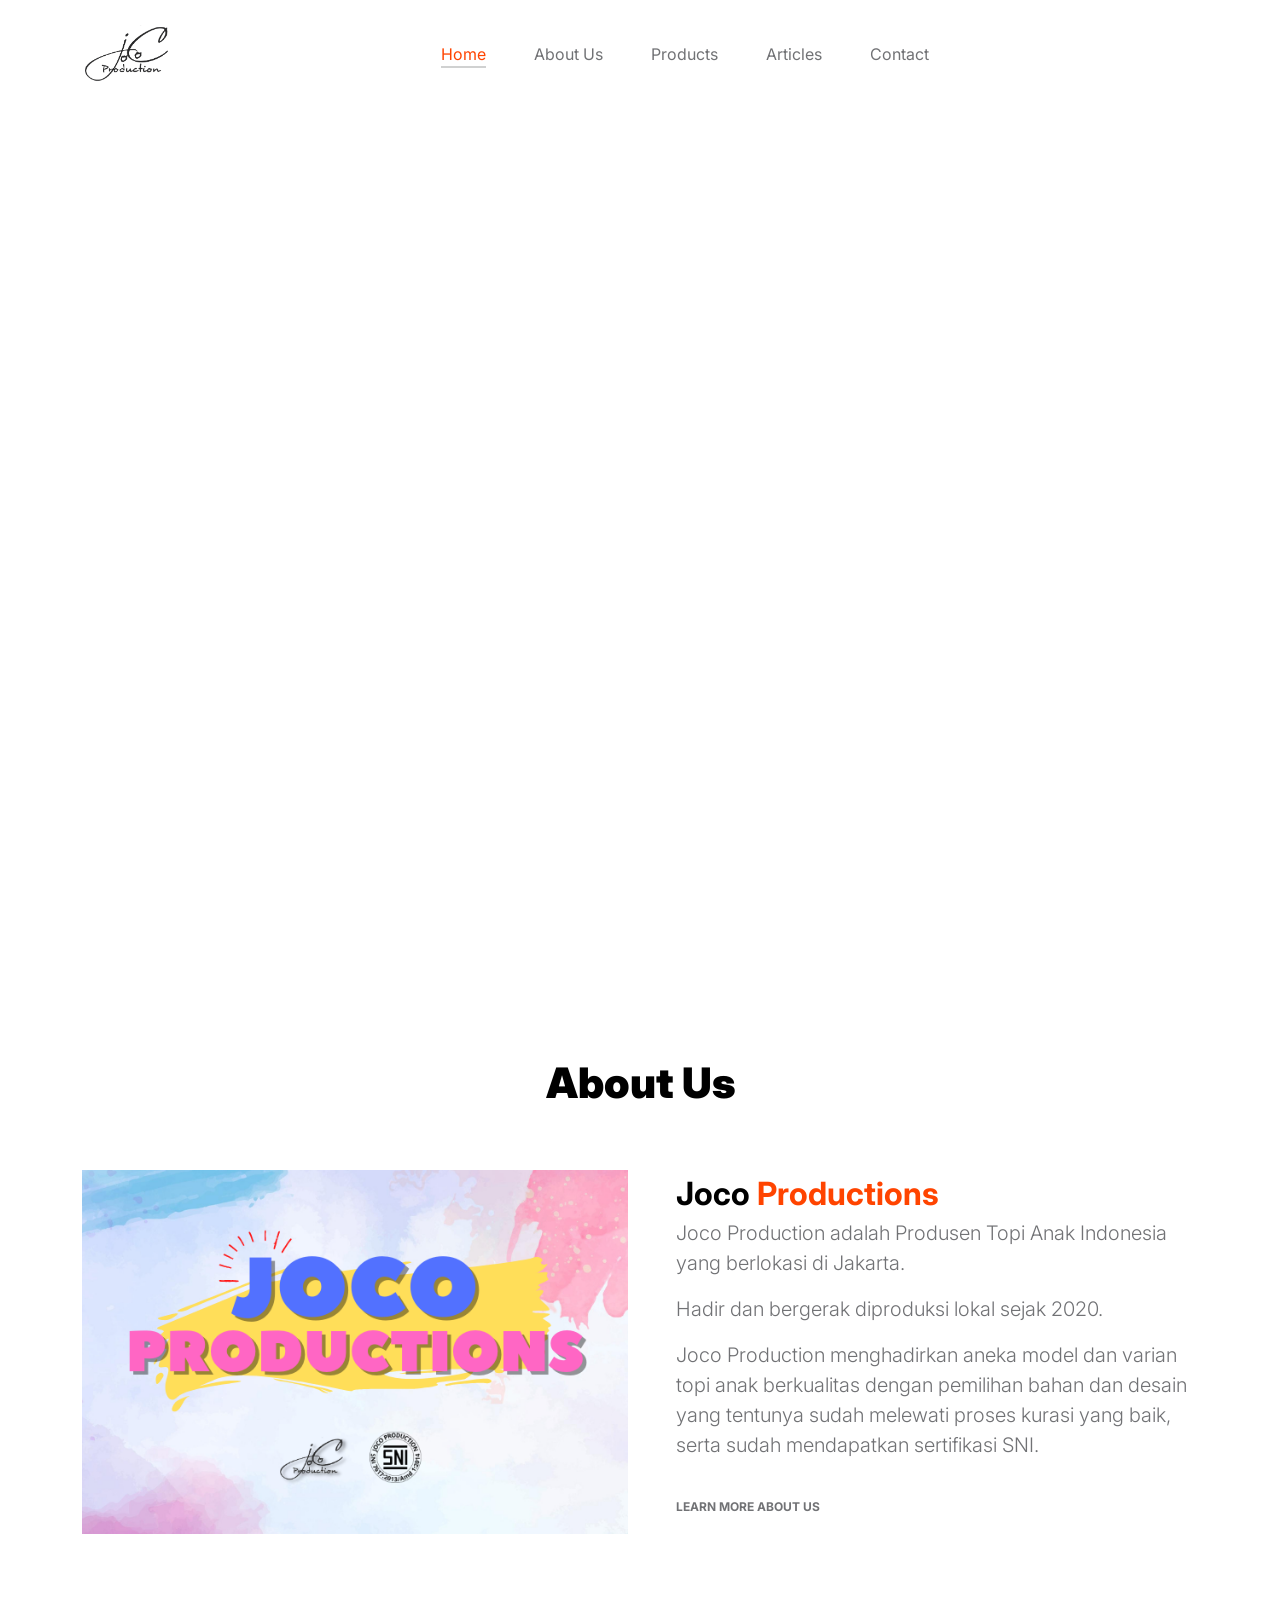
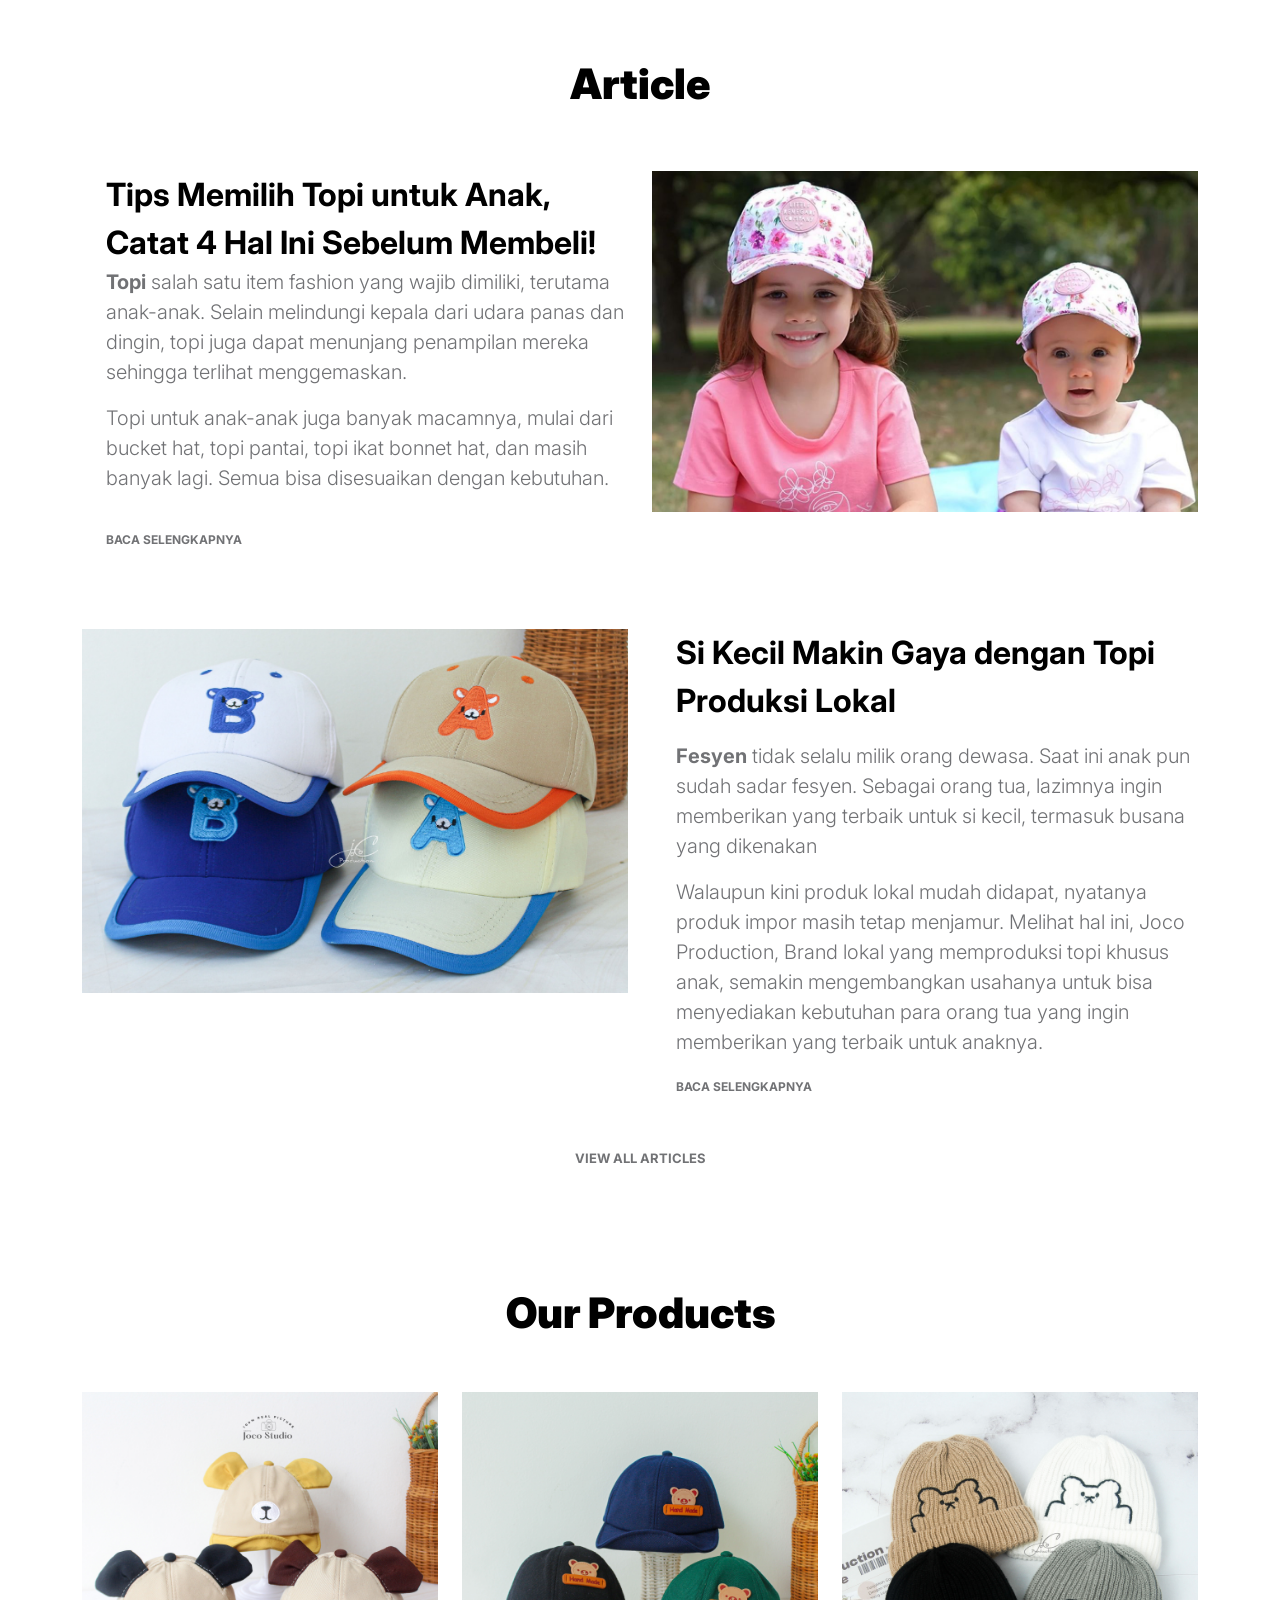
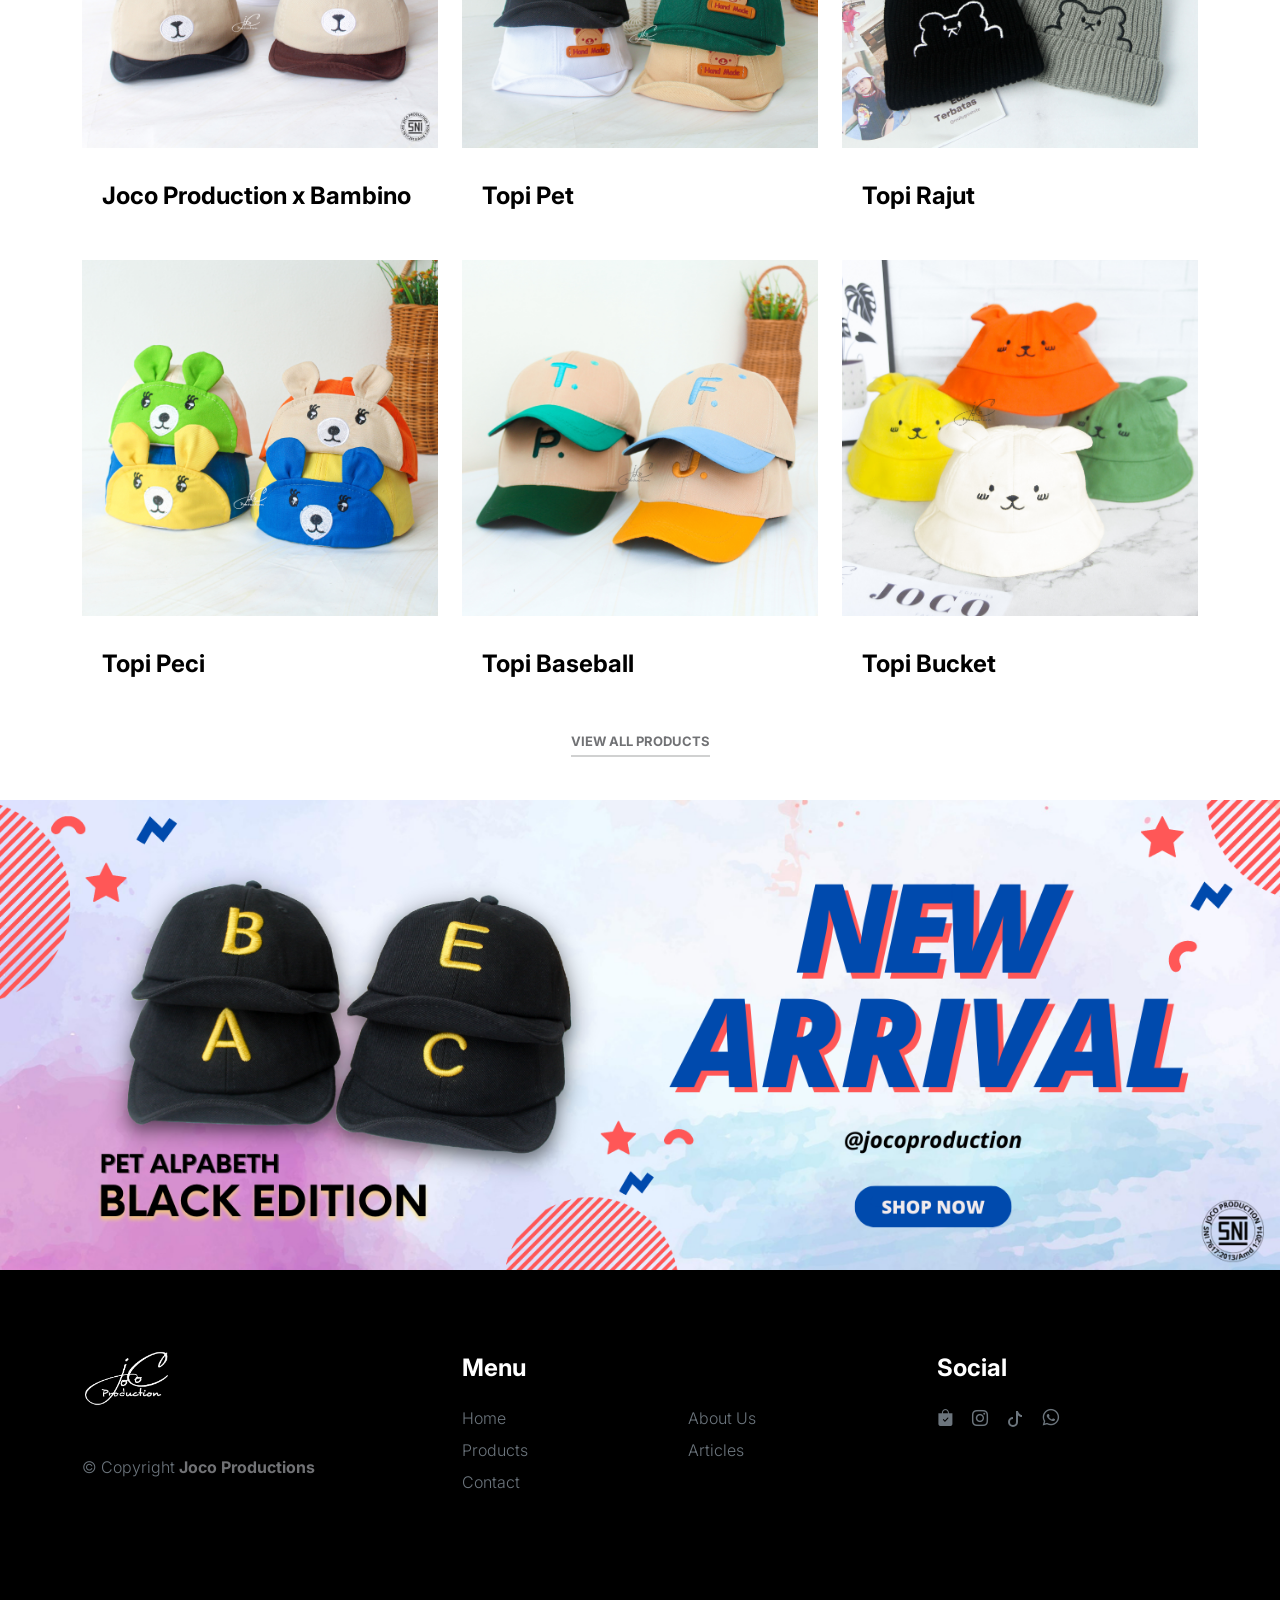
<file: index.html>
<!doctype html>
<html lang="en">
    <head>
        <meta charset="utf-8">
        <meta name="viewport" content="width=device-width, initial-scale=1">

        <meta name="description" content="">
        <meta name="author" content="">

        <title>Joco Production</title>
        <!-- logo icon -->
        <link href="img/logo/1.png" rel="icon">

        <!-- CSS FILES -->
        <link rel="preconnect" href="https://fonts.googleapis.com">

        <link rel="preconnect" href="https://fonts.gstatic.com" crossorigin>

        <link href="https://fonts.googleapis.com/css2?family=Inter:wght@100;300;400;700;900&display=swap" rel="stylesheet">

        <link href="css/bootstrap.min.css" rel="stylesheet">
        <link href="css/bootstrap-icons.css" rel="stylesheet">

        <link rel="stylesheet" href="css/slick.css"/>

        <link href="css/tooplate-little-fashion.css" rel="stylesheet">

<!-- Article -->


<!-- End -->


    </head>
    
    <body>

        <section class="preloader">
            <div class="spinner">
                <span class="sk-inner-circle"></span>
            </div>
        </section>
    
        <main>

            <nav class="navbar navbar-expand-lg">
                <div class="container">
                    <button class="navbar-toggler" type="button" data-bs-toggle="collapse" data-bs-target="#navbarNav" aria-controls="navbarNav" aria-expanded="false" aria-label="Toggle navigation">
                        <span class="navbar-toggler-icon"></span>
                    </button>

                    <a class="navbar-brand" href="index.html">
                       <img src="img/logo/1.png" width="90 px" >
                    </a>

                   

                    <div class="collapse navbar-collapse" id="navbarNav">
                        <ul class="navbar-nav mx-auto">
                            <li class="nav-item">
                                <a class="nav-link active" href="index.html">Home</a>
                            </li>

                            <li class="nav-item">
                                <a class="nav-link" href="about.html">About Us</a>
                            </li>

                            <li class="nav-item">
                                <a class="nav-link" href="products.html">Products</a>
                            </li>

                            <li class="nav-item">
                                <a class="nav-link" href="article.html">Articles</a>
                            </li>

                            <li class="nav-item">
                                <a class="nav-link" href="contact.html">Contact</a>
                            </li>
                        </ul>
                        
                    </div>
                </div>
            </nav>

            <section class="slick-slideshow">   
                <div class="slick-custom">
                    <img src="img/sliders/p1.png" class="img-fluid" alt="" width="1920" height="1280">

                    <div class="slick-bottom">
                        <div class="container">
                            <div class="row">
                                <div class="col-lg-6 col-10">
                                    <h1 class="slick-title"></h1><br>

                                    <p class="lead text-white mt-lg-3 mb-lg-5"></p><br>

                                    
                                </div>
                            </div>
                        </div>
                    </div>
                </div>

                <div class="slick-custom">
                    <img src="img/sliders/p2.png" class="img-fluid" alt="">

                    <div class="slick-bottom">
                        <div class="container">
                            <div class="row">
                                <div class="col-lg-6 col-10">
                                    <h1 class="slick-title"></h1><br>

                                    <p class="lead text-white mt-lg-3 mb-lg-5"></p><br>

                                    
                                </div>
                            </div>
                        </div>
                    </div>
                </div>

                <div class="slick-custom">
                    <img src="img/sliders/p3.png" class="img-fluid" alt="">

                    <div class="slick-bottom">
                        <div class="container">
                            <div class="row">
                                <div class="col-lg-6 col-10">
                                    <h1 class="slick-title"></h1><br>

                                    <p class="lead text-white mt-lg-3 mb-lg-5"></p><br>

                                    
                                </div>
                            </div>
                        </div>
                    </div>
                </div>

                

            </section>

            <section class="about section-padding">
                <div class="container">
                    <div class="row">

                        <div class="col-12 text-center">
                            <h2 class="mb-5">About Us</h2>
                        </div>


                        <div class="col-lg-12 col-12">
                            <div class="tab-content mt-2" id="pills-tabContent">
                                <div class="tab-pane fade show active" id="pills-home" role="tabpanel" aria-labelledby="pills-home-tab">

                                    <div class="row">
                                        <div class="col-lg-6 col-12">
                                            <img src="img/sliders/a.png" class="img-fluid" alt="">
                                        </div>

                                        <div class="col-lg-6 col-12">
                                            <div class="d-flex flex-column h-100 ms-lg-4 mt-lg-0 mt-5">
                                                <h4 class="mb-3">Joco <span>Productions</span> 
                                                <p>Joco Production adalah Produsen Topi Anak Indonesia yang berlokasi di Jakarta.</p>
                                                <p>Hadir dan bergerak diproduksi lokal sejak 2020.</p>
                                                <p>Joco Production menghadirkan aneka model dan varian topi anak berkualitas dengan pemilihan bahan dan desain yang tentunya sudah melewati proses kurasi yang baik, serta sudah mendapatkan sertifikasi SNI. </p>
                                               
                                                <div class="mt-2 mt-lg-auto">
                                                    <a href="about.html" class="custom-link mb-2" target="_blank">
                                                        Learn more about us
                                                        <i class="bi-arrow-right ms-2"></i>
                                                    </a>
                                                </div>
                                            </div>
                                        </div>
                                    </div>
                                </div>

                            </div>
                        </div>

                    </div>
                </div>
            </section>

            <section class="about section-padding">
                <div class="container">
                    <div class="row">

                        <div class="col-12 text-center">
                            <h2 class="mb-5">Article</h2>
                        </div>


                        <div class="col-lg-12 col-12">
                            <div class="tab-content mt-2" id="pills-tabContent">
                                <div class="tab-pane fade show active" id="pills-home" role="tabpanel" aria-labelledby="pills-home-tab">

                                    <div class="row">
                                        

                                        <div class="col-lg-6 col-12">
                                            <div class="d-flex flex-column h-100 ms-lg-4 mt-lg-0 mt-5">
                                                <h4 class="mb-3">Tips Memilih Topi untuk Anak, Catat 4 Hal Ini Sebelum Membeli!
                                                 <p class="large-paragraph"><strong>Topi</strong> salah satu item fashion yang wajib dimiliki, terutama anak-anak. Selain melindungi kepala dari udara panas dan dingin, topi juga dapat menunjang penampilan mereka sehingga terlihat menggemaskan.</p>
                                                <p class="large-paragraph">Topi untuk anak-anak juga banyak macamnya, mulai dari bucket hat, topi pantai, topi ikat bonnet hat, dan masih banyak lagi. Semua bisa disesuaikan dengan kebutuhan.</p>
                                               
                                                <div class="mt-2 mt-lg-auto">
                                                    <a href="https://lifestyle.okezone.com/read/2023/02/22/194/2769264/tips-memilih-topi-untuk-anak-catat-4-hal-ini-sebelum-membeli" class="custom-link mb-2" target="_blank">
                                                        Baca selengkapnya 
                                                        <i class="bi-arrow-right ms-2"></i>
                                                    </a>
                                                </div>
                                            </div>
                                        </div>
                                        <div class="col-lg-6 col-12">
                                            <img src="img/article/1.jpg" class="img-fluid" alt="">
                                        </div>
                                    </div>
                                    <br>
                                    <br>
                                </div>

                            </div>
                        </div>

                        <div class="col-lg-12 col-12">
                            <div class="tab-content mt-2" id="pills-tabContent">
                                <div class="tab-pane fade show active" id="pills-home" role="tabpanel" aria-labelledby="pills-home-tab">

                                    <div class="row">
                                        <div class="col-lg-6 col-12">
                                            <img src="img/article/2.png" class="img-fluid" alt="">
                                        </div>

                                        <div class="col-lg-6 col-12">
                                            <div class="d-flex flex-column h-100 ms-lg-4 mt-lg-0 mt-5">
                                                <h4 class="mb-3">Si Kecil Makin Gaya dengan Topi Produksi Lokal</h4>
                                                <p class="large-paragraph"><strong>Fesyen</strong> tidak selalu milik orang dewasa. Saat ini anak pun sudah sadar fesyen. Sebagai orang tua, lazimnya ingin memberikan yang terbaik untuk si kecil, termasuk busana yang dikenakan</p>

                                                <p class="large-paragraph"> Walaupun kini produk lokal mudah didapat, nyatanya produk impor masih tetap menjamur. Melihat hal ini, Joco Production, Brand lokal yang memproduksi topi khusus anak, semakin mengembangkan usahanya untuk bisa menyediakan kebutuhan para orang tua yang ingin memberikan yang terbaik untuk anaknya.</p>
                                               
                                                <div class="mt-2 mt-lg-auto">
                                                    <a href="https://koran.tempo.co/read/info-tempo/480331/si-kecil-makin-gaya-dengan-topi-produksi-lokal" class="custom-link mb-2" target="_blank">
                                                        Baca selengkapnya 
                                                        <i class="bi-arrow-right ms-2"></i>
                                                    </a>
                                                </div>
                                                <br>
                                                <br>
                                            </div>
                                        </div>
                                    </div>
                                </div>

                            </div>
                        </div>
<div class="col-12 text-center">
                            <a href="article.html" target="_blank" class="view-all">View All Articles</a>
                        </div>
                    </div>
                </div>
            </section>
                       

            <section class="featured-product section-padding">
                <div class="container">
                    <div class="row">
                        
                        <div class="col-12 text-center">
                            <h2 class="mb-5">Our Products</h2>
                        </div>


                        <div class="col-lg-4 col-12">
                            <div class="product-thumb">
                                <a href="https://shopee.co.id/jocoproductions?shopCollection=244162447#product_list" target="_blank" >
                                    <img src="img/kat/1.jpg" class="img-fluid product-image" alt="">
                                </a>

                                <div class="product-info d-flex">
                                    <div>
                                        <h5 class="product-title mb-0">
                                            <a href="https://shopee.co.id/jocoproductions?page=0&shopCollection=244162447#product_list" target="_blank" class="product-title-link">Joco Production x Bambino</a>
                                        </h5>

                                        <p class="product-p"></p>
                                    </div>

                                    <small class="product-price text-muted ms-auto mt-auto mb-5"></small>
                                </div>
                            </div>
                        </div>
                                                <div class="col-lg-4 col-12">
                            <div class="product-thumb">
                                <a href="https://shopee.co.id/jocoproductions?page=0&shopCollection=135836778#product_list" target="_blank">
                                    <img src="img/kat/2.jpg" class="img-fluid product-image" alt="">
                                </a>

                                <div class="product-info d-flex">
                                    <div>
                                        <h5 class="product-title mb-0">
                                            <a href="https://shopee.co.id/jocoproductions?page=0&shopCollection=135836778#product_list" target="_blank" class="product-title-link">Topi Pet</a>
                                        </h5>

                                        <p class="product-p"></p>
                                    </div>

                                    <small class="product-price text-muted ms-auto mt-auto mb-5"></small>
                                </div>
                            </div>
                        </div>
                                                <div class="col-lg-4 col-12">
                            <div class="product-thumb">
                                <a href="https://shopee.co.id/jocoproductions?page=0&shopCollection=135823531#product_list" target="_blank">
                                    <img src="img/kat/3.jpg" class="img-fluid product-image" alt="">
                                </a>

                                <div class="product-info d-flex">
                                    <div>
                                        <h5 class="product-title mb-0">
                                            <a href="https://shopee.co.id/jocoproductions?page=0&shopCollection=135823531#product_list" target="_blank" class="product-title-link">Topi Rajut</a>
                                        </h5>

                                        <p class="product-p"></p>
                                    </div>

                                    <small class="product-price text-muted ms-auto mt-auto mb-5"></small>
                                </div>
                            </div>
                        </div>
                                                <div class="col-lg-4 col-12">
                            <div class="product-thumb">
                                <a href="https://shopee.co.id/jocoproductions?page=0&shopCollection=135823441#product_list" target="_blank">
                                    <img src="img/kat/4.jpg" class="img-fluid product-image" alt="">
                                </a>

                                <div class="product-info d-flex">
                                    <div>
                                        <h5 class="product-title mb-0">
                                            <a href="https://shopee.co.id/jocoproductions?page=0&shopCollection=135823441#product_list" target="_blank" class="product-title-link">Topi Peci</a>
                                        </h5>

                                        <p class="product-p"></p>
                                    </div>

                                    <small class="product-price text-muted ms-auto mt-auto mb-5"></small>
                                </div>
                            </div>
                        </div>
                                                <div class="col-lg-4 col-12">
                            <div class="product-thumb">
                                <a href="https://shopee.co.id/jocoproductions?page=0&shopCollection=135823393#product_list" target="_blank">
                                    <img src="img/kat/5.jpg" class="img-fluid product-image" alt="">
                                </a>

                                <div class="product-info d-flex">
                                    <div>
                                        <h5 class="product-title mb-0">
                                            <a href="https://shopee.co.id/jocoproductions?page=0&shopCollection=135823393#product_list" target="_blank" class="product-title-link">Topi Baseball</a>
                                        </h5>

                                        <p class="product-p"></p>
                                    </div>

                                    <small class="product-price text-muted ms-auto mt-auto mb-5"></small>
                                </div>
                            </div>
                        </div>
                                                <div class="col-lg-4 col-12">
                            <div class="product-thumb">
                                <a href="https://shopee.co.id/jocoproductions?page=0&shopCollection=135823366#product_list" target="_blank">
                                    <img src="img/kat/6.jpg" class="img-fluid product-image" alt="">
                                </a>

                                <div class="product-info d-flex">
                                    <div>
                                        <h5 class="product-title mb-0">
                                            <a href="https://shopee.co.id/jocoproductions?page=0&shopCollection=135823366#product_list" target="_blank" class="product-title-link">Topi Bucket</a>
                                        </h5>

                                        <p class="product-p"></p>
                                    </div>

                                    <small class="product-price text-muted ms-auto mt-auto mb-5"></small>
                                </div>
                            </div>
                        </div>


                        <div class="col-12 text-center">
                            <a href="https://shopee.co.id/jocoproductions?page=0&shopCollection=244162447" target="_blank" class="view-all">View All Products</a>
                        </div>
                        <br>
                        <br>
                        <br>

                    </div>
                </div>
            </section>


<div class="slick-custom">
    <a href="https://shopee.co.id/Jocoproduction-Topi-Anak-PET-Batita-Premium-Alfabeth-Black-Edition-Denim-i.581096654.22126317746?sp_atk=fc6eb38e-5a55-4636-8776-491389ddd79d&xptdk=fc6eb38e-5a55-4636-8776-491389ddd79d" target="_blank">
                    <img src="img/sliders/4.png" class="img-fluid" alt="">

</a>
                </div>


        </main>

        <footer class="site-footer">
            <div class="container">
                <div class="row">

                    <div class="col-lg-3 col-10 me-auto mb-4">
                        <a class="navbar-brand" href="index.html">
                       <img src="img/logo/2.png" width="90 px" >
                    </a>
                        <p class="copyright-text text-muted mt-lg-5 mb-4 mb-lg-0">© Copyright <a href="index.html"> <strong>Joco Productions</strong></p>
                        <br>
                        <p class="copyright-text"><a href="https://www.tooplate.com/" target="_blank"></a></p>
                    </div>

                    <div class="col-lg-5 col-8">
                        <h5 class="text-white mb-3">Menu</h5>

                        <ul class="footer-menu d-flex flex-wrap">
                            <li class="footer-menu-item"><a href="index.html" class="footer-menu-link">Home</a></li>
                            <li class="footer-menu-item"><a href="about.html" class="footer-menu-link">About Us</a></li>

                            <li class="footer-menu-item"><a href="products.html" class="footer-menu-link">Products</a></li>

                            <li class="footer-menu-item"><a href="article.html" class="footer-menu-link">Articles</a></li>

                            <li class="footer-menu-item"><a href="contact.html" class="footer-menu-link">Contact</a></li>
                        </ul>
                    </div>

                    <div class="col-lg-3 col-4">
                        <h5 class="text-white mb-3">Social</h5>

                        <ul class="social-icon">

                            <li><a href="https://shopee.co.id/jocoproductions?page=0&shopCollection=244162447" target="_blank" class="social-icon-link bi-bag-check-fill"></a></li>


                            <li><a href="https://instagram.com/jocoproduction.id?igshid=YmMyMTA2M2Y=" class="social-icon-link bi-instagram" target="_blank"></a></li>

                            <li><a href="https://www.tiktok.com/@jocoproduction?_t=8aG5jPYKfc9&_r=1" class="social-icon-link bi-tiktok" target="_blank"><svg xmlns="http://www.w3.org/2000/svg" width="16" height="16" fill="currentColor" class="bi bi-tiktok" viewBox="0 0 16 16">
  <path d="M9 0h1.98c.144.715.54 1.617 1.235 2.512C12.895 3.389 13.797 4 15 4v2c-1.753 0-3.07-.814-4-1.829V11a5 5 0 1 1-5-5v2a3 3 0 1 0 3 3V0Z"/>
</svg></a></li>

                            <li><a href="https://wa.widget.web.id/b0848e" target="_blank" class="social-icon-link bi-whatsapp"></a></li>
                        </ul>
                    </div>

                </div>
            </div>
        </footer>

        <!-- JAVASCRIPT FILES -->
        <script src="js/jquery.min.js"></script>
        <script src="js/bootstrap.bundle.min.js"></script>
        <script src="js/Headroom.js"></script>
        <script src="js/jQuery.headroom.js"></script>
        <script src="js/slick.min.js"></script>
        <script src="js/custom.js"></script>

    </body>
</html>
</file>
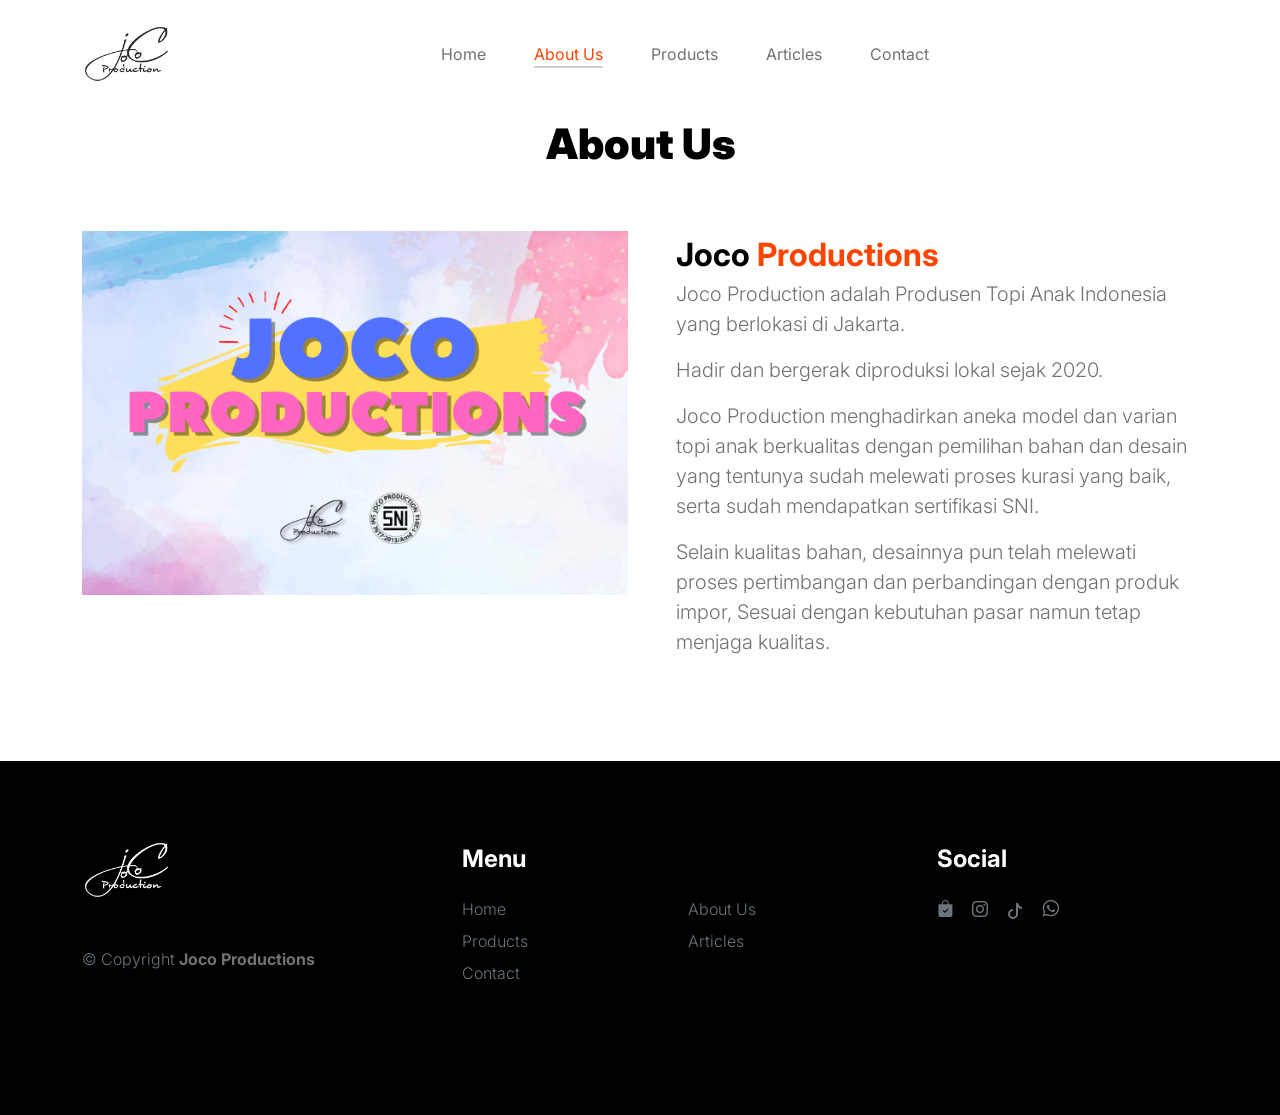
<file: about.html>
<!doctype html>
<html lang="en">
    <head>
        <meta charset="utf-8">
        <meta name="viewport" content="width=device-width, initial-scale=1">

        <meta name="description" content="">
        
        
        <meta name="author" content="">

        <title>Joco Production</title>
        <!-- logo icon -->
        <link href="img/logo/1.png" rel="icon">

        <!-- CSS FILES -->
        <link rel="preconnect" href="https://fonts.googleapis.com">

        <link rel="preconnect" href="https://fonts.gstatic.com" crossorigin>

        <link href="https://fonts.googleapis.com/css2?family=Inter:wght@100;300;400;700;900&display=swap" rel="stylesheet">

        <link href="css/bootstrap.min.css" rel="stylesheet">
        <link href="css/bootstrap-icons.css" rel="stylesheet">

        <link rel="stylesheet" href="css/slick.css"/>

        <link href="css/tooplate-little-fashion.css" rel="stylesheet">

    </head>
    
    <body>

        <section class="preloader">
            <div class="spinner">
                <span class="sk-inner-circle"></span>
            </div>
        </section>
    
        <main>

            <nav class="navbar navbar-expand-lg">
                <div class="container">
                    <button class="navbar-toggler" type="button" data-bs-toggle="collapse" data-bs-target="#navbarNav" aria-controls="navbarNav" aria-expanded="false" aria-label="Toggle navigation">
                        <span class="navbar-toggler-icon"></span>
                    </button>

                    <a class="navbar-brand" href="index.html">
                       <img src="img/logo/1.png" width="90 px" >
                    </a>

                    

                    <div class="collapse navbar-collapse" id="navbarNav">
                        <ul class="navbar-nav mx-auto">
                            <li class="nav-item">
                                <a class="nav-link" href="index.html">Home</a>
                            </li>

                            <li class="nav-item">
                                <a class="nav-link active" href="about.html">About Us</a>
                            </li>

                            <li class="nav-item">
                                <a class="nav-link" href="products.html">Products</a>
                            </li>

                            <li class="nav-item">
                                <a class="nav-link" href="article.html">Articles</a>
                            </li>

                            <li class="nav-item">
                                <a class="nav-link" href="contact.html">Contact</a>
                            </li>
                        </ul>
                       
                    </div>
                </div>
            </nav>

            <section class="about section-padding">
                <div class="container">
                    <div class="row">

                        <div class="col-12 text-center">
                            <h2 class="mb-5">About Us</h2>
                        </div>

                        

                        <div class="col-lg-12 col-12">
                            <div class="tab-content mt-2" id="pills-tabContent">
                                <div class="tab-pane fade show active" id="pills-home" role="tabpanel" aria-labelledby="pills-home-tab">

                                    <div class="row">
                                        <div class="col-lg-6 col-12">
                                            <img src="img/sliders/a.png" class="img-fluid" alt="">
                                        </div>

                                        <div class="col-lg-6 col-12">
                                            <div class="d-flex flex-column h-100 ms-lg-4 mt-lg-0 mt-5">
                                                <h4 class="mb-3">Joco <span>Productions</span> 
                                                <p>Joco Production adalah Produsen Topi Anak Indonesia yang berlokasi di Jakarta.</p>
                                                <p>Hadir dan bergerak diproduksi lokal sejak 2020.</p>
                                                <p>Joco Production menghadirkan aneka model dan varian topi anak berkualitas dengan pemilihan bahan dan desain yang tentunya sudah melewati proses kurasi yang baik, serta sudah mendapatkan sertifikasi SNI. </p>
                                                <p>Selain kualitas bahan, desainnya pun telah melewati proses pertimbangan dan perbandingan dengan produk impor, Sesuai dengan kebutuhan pasar namun tetap menjaga kualitas. </p>

                                                
                                            </div>
                                        </div>
                                    </div>
                                </div>

                            </div>
                        </div>

                    </div>
                </div>
                <br>
                <br>
                <br>
            </section>

            

           

        </main>

        <footer class="site-footer">
            <div class="container">
                <div class="row">

                    <div class="col-lg-3 col-10 me-auto mb-4">
                        <a class="navbar-brand" href="index.html">
                       <img src="img/logo/2.png" width="90 px" >
                    </a>
                        <p class="copyright-text text-muted mt-lg-5 mb-4 mb-lg-0">© Copyright <a href="index.html"> <strong>Joco Productions</strong></p>
                        <br>
                        <p class="copyright-text"><a href="https://www.tooplate.com/" target="_blank"></a></p>
                    </div>

                    <div class="col-lg-5 col-8">
                        <h5 class="text-white mb-3">Menu</h5>

                        <ul class="footer-menu d-flex flex-wrap">
                            <li class="footer-menu-item"><a href="index.html" class="footer-menu-link">Home</a></li>
                            <li class="footer-menu-item"><a href="about.html" class="footer-menu-link">About Us</a></li>

                            <li class="footer-menu-item"><a href="products.html" class="footer-menu-link">Products</a></li>

                            <li class="footer-menu-item"><a href="article.html" class="footer-menu-link">Articles</a></li>

                            <li class="footer-menu-item"><a href="contact.html" class="footer-menu-link">Contact</a></li>
                        </ul>
                    </div>

                    <div class="col-lg-3 col-4">
                        <h5 class="text-white mb-3">Social</h5>

                        <ul class="social-icon">

                            <li><a href="https://shopee.co.id/jocoproductions?page=0&shopCollection=244162447" target="_blank" class="social-icon-link bi-bag-check-fill"></a></li>


                            <li><a href="https://instagram.com/jocoproduction.id?igshid=YmMyMTA2M2Y=" class="social-icon-link bi-instagram" target="_blank"></a></li>

                            <li><a href="https://www.tiktok.com/@jocoproduction?_t=8aG5jPYKfc9&_r=1" class="social-icon-link bi-tiktok" target="_blank"><svg xmlns="http://www.w3.org/2000/svg" width="16" height="16" fill="currentColor" class="bi bi-tiktok" viewBox="0 0 16 16">
  <path d="M9 0h1.98c.144.715.54 1.617 1.235 2.512C12.895 3.389 13.797 4 15 4v2c-1.753 0-3.07-.814-4-1.829V11a5 5 0 1 1-5-5v2a3 3 0 1 0 3 3V0Z"/>
</svg></a></li>

                            <li><a href="https://wa.widget.web.id/b0848e" target="_blank" class="social-icon-link bi-whatsapp"></a></li>
                        </ul>
                    </div>

                </div>
            </div>
        </footer>

        <!-- JAVASCRIPT FILES -->
        <script src="js/jquery.min.js"></script>
        <script src="js/bootstrap.bundle.min.js"></script>
        <script src="js/Headroom.js"></script>
        <script src="js/jQuery.headroom.js"></script>
        <script src="js/slick.min.js"></script>
        <script src="js/custom.js"></script>

    </body>
</html>
</file>
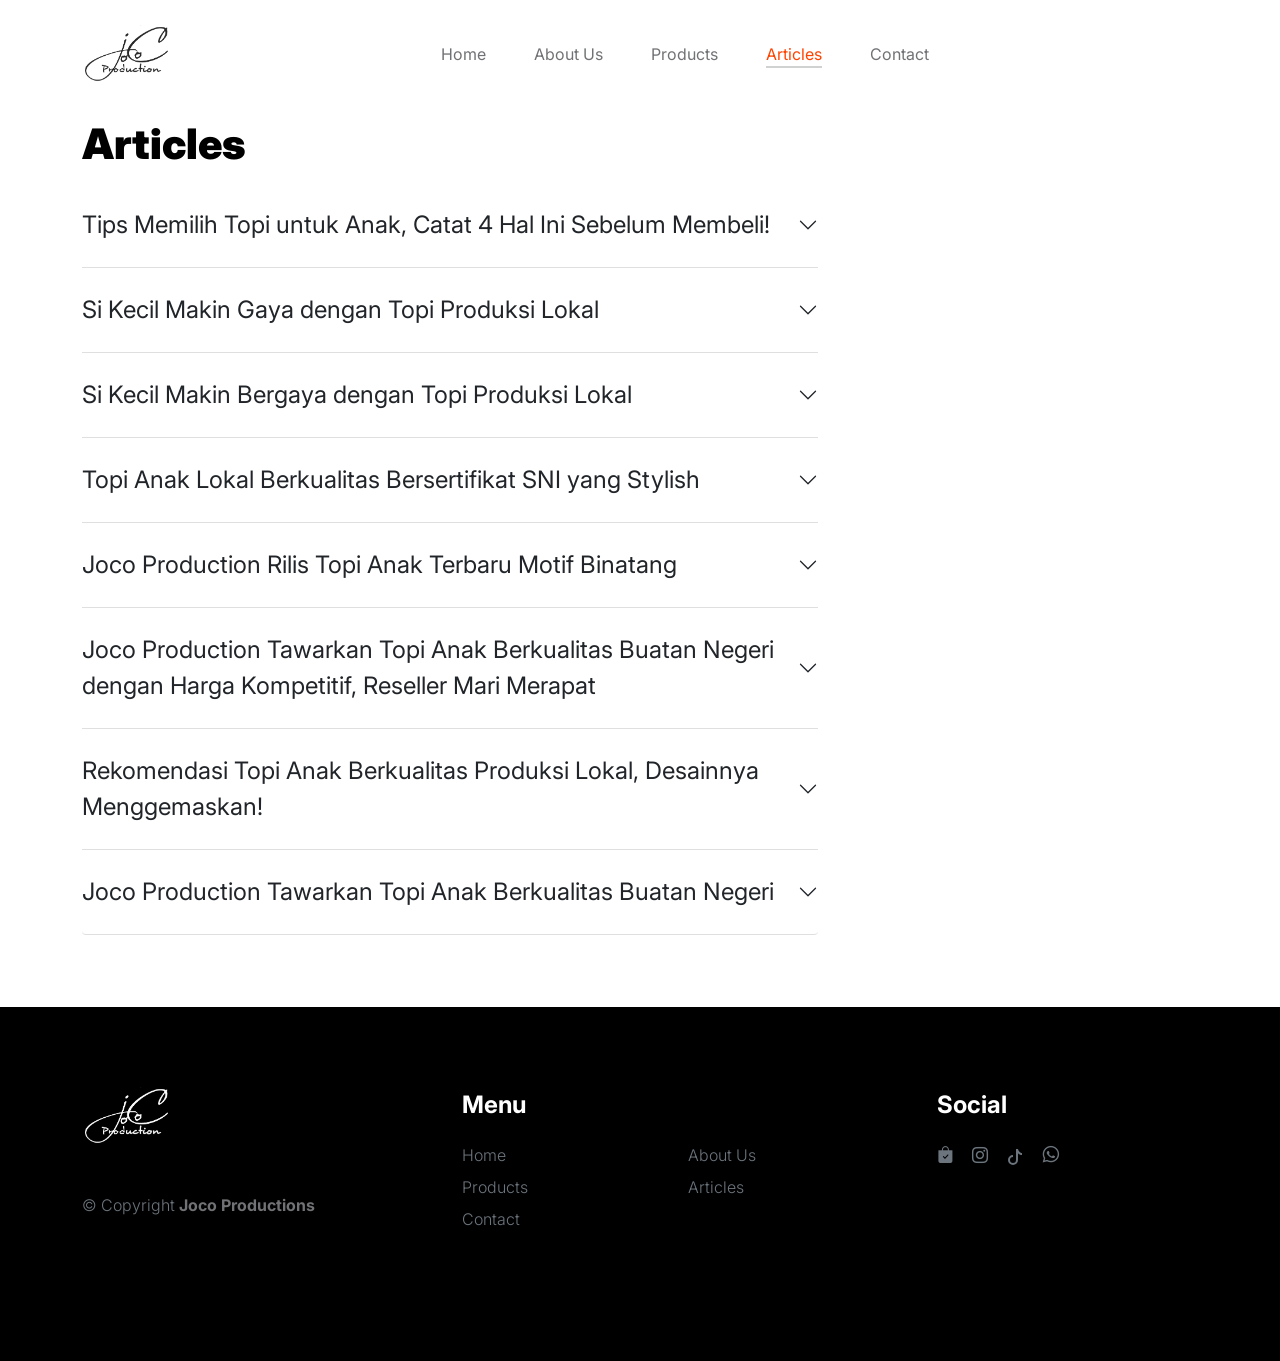
<file: article.html>
<!doctype html>
<html lang="en">
    <head>
        <meta charset="utf-8">
        <meta name="viewport" content="width=device-width, initial-scale=1">

        <meta name="description" content="">
        <meta name="author" content="">

        <title>Joco Production</title>
<link href="img/logo/1.png" rel="icon">
        <!-- CSS FILES -->
        <link rel="preconnect" href="https://fonts.googleapis.com">

        <link rel="preconnect" href="https://fonts.gstatic.com" crossorigin>

        <link href="https://fonts.googleapis.com/css2?family=Inter:wght@100;300;400;700;900&display=swap" rel="stylesheet">

        <link href="css/bootstrap.min.css" rel="stylesheet">
        <link href="css/bootstrap-icons.css" rel="stylesheet">

        <link rel="stylesheet" href="css/slick.css"/>

        <link href="css/tooplate-little-fashion.css" rel="stylesheet">
        

    </head>
    
    <body>

        <section class="preloader">
            <div class="spinner">
                <span class="sk-inner-circle"></span>
            </div>
        </section>
    
        <main>

            <nav class="navbar navbar-expand-lg">
                <div class="container">
                    <button class="navbar-toggler" type="button" data-bs-toggle="collapse" data-bs-target="#navbarNav" aria-controls="navbarNav" aria-expanded="false" aria-label="Toggle navigation">
                        <span class="navbar-toggler-icon"></span>
                    </button>

                    <a class="navbar-brand" href="index.html">
                       <img src="img/logo/1.png" width="90 px" >
                    </a>

                    

                    <div class="collapse navbar-collapse" id="navbarNav">
                        <ul class="navbar-nav mx-auto">
                            <li class="nav-item">
                                <a class="nav-link " href="index.html">Home</a>
                            </li>

                            <li class="nav-item">
                                <a class="nav-link" href="about.html">About Us</a>
                            </li>

                            <li class="nav-item">
                                <a class="nav-link" href="products.html">Products</a>
                            </li>

                            <li class="nav-item">
                                <a class="nav-link active" href="article.html">Articles</a>
                            </li>

                            <li class="nav-item">
                                <a class="nav-link" href="contact.html">Contact</a>
                            </li>
                        </ul>
                        
                    </div>
                </div>
            </nav>



            <section class="faq section-padding">
                <div class="container">
                    <div class="row">
                        
                        <div class="col-lg-8 col-12">
                            <h2>Articles</h2>

                            <div class="accordion" id="accordionGeneral">
                                <div class="accordion-item">
                                    <h2 class="accordion-header" id="headingOne">
                                        <button class="accordion-button collapsed" type="button" data-bs-toggle="collapse" data-bs-target="#accordionGeneralOne" aria-expanded="true" aria-controls="accordionGeneralOne">
                                        Tips Memilih Topi untuk Anak, Catat 4 Hal Ini Sebelum Membeli!
                                        </button>
                                    </h2>

                                    <div id="accordionGeneralOne" class="accordion-collapse collapse" aria-labelledby="headingOne" data-bs-parent="#accordionGeneral">

                                        <div class="accordion-body">
                                            <p class="large-paragraph"><strong>Topi</strong> salah satu item fashion yang wajib dimiliki, terutama anak-anak. Selain melindungi kepala dari udara panas dan dingin, topi juga dapat menunjang penampilan mereka sehingga terlihat menggemaskan.</p>

                                            <p class="large-paragraph">Topi untuk anak-anak juga banyak macamnya, mulai dari bucket hat, topi pantai, topi ikat bonnet hat, dan masih banyak lagi. Semua bisa disesuaikan dengan kebutuhan.</p>
                                            <div class="mt-2 mt-lg-auto">
                                                    <a href="https://lifestyle.okezone.com/read/2023/02/22/194/2769264/tips-memilih-topi-untuk-anak-catat-4-hal-ini-sebelum-membeli" target="_blank" class="custom-link mb-2">
                                                        Baca selengkapnya 
                                                        <i class="bi-arrow-right ms-2"></i>
                                                    </a>
                                                </div>
                                        </div>
                                    </div>
                                </div>

                                <div class="accordion-item">
                                    <h2 class="accordion-header" id="headingTwo">
                                        <button class="accordion-button collapsed" type="button" data-bs-toggle="collapse" data-bs-target="#accordionGeneralTwo" aria-expanded="false" aria-controls="accordionGeneralTwo">
                                        Si Kecil Makin Gaya dengan Topi Produksi Lokal
                                        </button>
                                    </h2>

                                    <div id="accordionGeneralTwo" class="accordion-collapse collapse" aria-labelledby="headingTwo" data-bs-parent="#accordionGeneral">

                                        <div class="accordion-body">
                                            <p class="large-paragraph"><strong>Fesyen</strong> tidak selalu milik orang dewasa. Saat ini anak pun sudah sadar fesyen. Sebagai orang tua, lazimnya ingin memberikan yang terbaik untuk si kecil, termasuk busana yang dikenakan</p>

                                            <p class="large-paragraph"> Walaupun kini produk lokal mudah didapat, nyatanya produk impor masih tetap menjamur. Melihat hal ini, Joco Production, Brand lokal yang memproduksi topi khusus anak, semakin mengembangkan usahanya untuk bisa menyediakan kebutuhan para orang tua yang ingin memberikan yang terbaik untuk anaknya.</p>
                                            <div class="mt-2 mt-lg-auto">
                                                    <a href="https://koran.tempo.co/read/info-tempo/480331/si-kecil-makin-gaya-dengan-topi-produksi-lokal" target="_blank" class="custom-link mb-2">
                                                        Baca selengkapnya 
                                                        <i class="bi-arrow-right ms-2"></i>
                                                    </a>
                                                </div>
                                        </div>
                                    </div>
                                </div>

                                <div class="accordion-item">
                                    <h2 class="accordion-header" id="headingThree">
                                        <button class="accordion-button collapsed" type="button" data-bs-toggle="collapse" data-bs-target="#accordionGeneralThree" aria-expanded="false" aria-controls="accordionGeneralThree">
                                       Si Kecil Makin Bergaya dengan Topi Produksi Lokal
                                        </button>
                                    </h2>

                                    <div id="accordionGeneralThree" class="accordion-collapse collapse" aria-labelledby="headingThree" data-bs-parent="#accordionGeneral">

                                        <div class="accordion-body">
                                            <p class="large-paragraph"><strong>TABLOIDBINTANG.COM</strong> - Setiap orang tua pasti ingin memberikan yang terbaik untuk anak-anaknya. Mulai dari apa yang dikonsumsi anak, hingga pakaian yang mereka pakai. Di sisi lain, kualitas baik seringkali didapat dengan harga yang tinggi pula. Belum lagi, pilihan produk yang tak banyak ada di pasaran.</p>

                                            <p class="large-paragraph"> Seperti produk fashion anak, walaupun kini produk lokal mudah didapat, produk impor masih tetap menjamur. Melihat hal ini, Joco Production, brand lokal yang memproduksi topi khusus anak, semakin mengembangkan usahanya untuk bisa menyediakan kebutuhan para orang tua yang ingin memberikan yang terbaik untuk anaknya.</p>
                                            <div class="mt-2 mt-lg-auto">
                                                    <a href="https://www.tabloidbintang.com/berita/183254-si-kecil-makin-bergaya-dengan-topi-produksi-lokal" target="_blank" class="custom-link mb-2">
                                                        Baca selengkapnya 
                                                        <i class="bi-arrow-right ms-2"></i>
                                                    </a>
                                                </div>
                                        </div>
                                    </div>
                                </div>

                                <div class="accordion-item">
                                    <h2 class="accordion-header" id="headingFour">
                                        <button class="accordion-button collapsed" type="button" data-bs-toggle="collapse" data-bs-target="#accordionGeneralFour" aria-expanded="false" aria-controls="accordionGeneralFour">
                                        Topi Anak Lokal Berkualitas Bersertifikat SNI yang Stylish
                                        </button>
                                    </h2>

                                    <div id="accordionGeneralFour" class="accordion-collapse collapse" aria-labelledby="headingFour" data-bs-parent="#accordionGeneral">

                                        <div class="accordion-body">
                                            <p class="large-paragraph"><strong>Fimela.com, Jakarta</strong> Untuk anak, pasti setiap orangtua selalu ingin memberikan yang terbaik. Mulai dari apa yang dikonsumsi anak, pakaian, hingga pelengkap penampilan seperti topi . Sedangkan di sisi lain, kualitas terbaik seringkali didapat dengan harga yang tinggi pula.</p>

                                            <p class="large-paragraph"> Melihat hal ini, Joco Production, brand lokal yang memproduksi topi khusus anak, semakin mengembangkan usahanya untuk bisa menyediakan kebutuhan para orang tua yang ingin memberikan yang terbaik untuk anaknya.</p>
                                            <div class="mt-2 mt-lg-auto">
                                                    <a href="https://www.fimela.com/parenting/read/5209813/topi-anak-lokal-berkualitas-bersertifikat-sni-yang-stylish" target="_blank" class="custom-link mb-2">
                                                        Baca selengkapnya 
                                                        <i class="bi-arrow-right ms-2"></i>
                                                    </a>
                                                </div>
                                        </div>
                                    </div>
                                </div>

                                <div class="accordion-item">
                                    <h2 class="accordion-header" id="headingFive">
                                        <button class="accordion-button collapsed" type="button" data-bs-toggle="collapse" data-bs-target="#accordionGeneralFive" aria-expanded="false" aria-controls="accordionGeneralFive">
                                       Joco Production Rilis Topi Anak Terbaru Motif Binatang
                                        </button>
                                    </h2>

                                    <div id="accordionGeneralFive" class="accordion-collapse collapse" aria-labelledby="headingFive" data-bs-parent="#accordionGeneral">

                                        <div class="accordion-body">
                                            <p class="large-paragraph"><strong>SELAIN</strong> sebagai pelindung kepala, topi juga menjadi bagian dari fesyen untuk menunjang outfit. Bagi anak-anak, topi kerap dipakaikan untuk melindungi anak dari cuaca panas atau hujan, juga pelengkap fesyen anak</p>

                                         <p class="large-paragraph"> Sama seperti perlengkapan pakaian, saat memilih topi untuk anak juga ada banyak hal yang umumnya jadi pertimbangan orang tua. Mulai dari ukuran, model, warna hingga harganya. Melihat pasar kebutuhan topi yang terus tumbuh dan luas tersebut, brand fesyen bayi dan anak, Joliecollections (Joco) Production merilis koleksi topi terbarunya. </p>
                                            <div class="mt-2 mt-lg-auto">
                                                    <a href="https://m.mediaindonesia.com/ekonomi/445802/joco-production-rilis-topi-anak-terbaru-motif-binatang" target="_blank" class="custom-link mb-2">
                                                        Baca selengkapnya 
                                                        <i class="bi-arrow-right ms-2"></i>
                                                    </a>
                                                </div>
                                        </div>
                                    </div>
                                </div>

                                

                                <div class="accordion-item">
                                    <h2 class="accordion-header" id="headingSix">
                                        <button class="accordion-button collapsed" type="button" data-bs-toggle="collapse" data-bs-target="#accordionGeneralSix" aria-expanded="false" aria-controls="accordionGeneralSix">
                                        Joco Production Tawarkan Topi Anak Berkualitas Buatan Negeri dengan Harga Kompetitif, Reseller Mari Merapat
                                        </button>
                                    </h2>

                                    <div id="accordionGeneralSix" class="accordion-collapse collapse" aria-labelledby="headingSix" data-bs-parent="#accordionGeneral">

                                        <div class="accordion-body">
                                            <p class="large-paragraph"><strong>Marketing.co.id – Berita Lifestyle |</strong> Topi, benda yang terlihat sederhana, tetapi ada manfaat besar. Tak hanya sebagai salah satu pelindung kepala untuk menghindari teriknya sinar matahari, namun akhir-akhir ini banyak para orang tua mengandalkan topi untuk menunjang outfit khusus kepala untuk anak-anaknya, bahkan bayi baru lahir.</p>

                                             <p class="large-paragraph"> Sama seperti perlengkapan pakaian, saat memilih topi untuk anak juga ada banyak hal yang umumnya jadi pertimbangan orang tua. Mulai dari ukuran, model, warna hingga harganya. Melihat pasar kebutuhan topi yang terus tumbuh dan luas tersebut, brand lokal fashion bayi dan anak, Joliecollections (Joco) Production yang dikenal sebagai salah satu one-stop hat shopping for baby & kids dengan konsep charming dan timeless dalam setiap koleksinya, konsisten merilis koleksi topi terbarunya </p>
                                            <div class="mt-2 mt-lg-auto">
                                                    <a href="https://m.mediaindonesia.com/ekonomi/445802/joco-production-rilis-topi-anak-terbaru-motif-binatang" target="_blank" class="custom-link mb-2">
                                                        Baca selengkapnya 
                                                        <i class="bi-arrow-right ms-2"></i>
                                                    </a>
                                                </div>
                                        </div>
                                    </div>
                                </div>

                                <div class="accordion-item">
                                    <h2 class="accordion-header" id="headingSeven">
                                        <button class="accordion-button collapsed" type="button" data-bs-toggle="collapse" data-bs-target="#accordionGeneralSeven" aria-expanded="false" aria-controls="accordionGeneralSeven">
                                        Rekomendasi Topi Anak Berkualitas Produksi Lokal, Desainnya Menggemaskan!
                                        </button>
                                    </h2>

                                    <div id="accordionGeneralSeven" class="accordion-collapse collapse" aria-labelledby="headingSeven" data-bs-parent="#accordionGeneral">

                                        <div class="accordion-body">
                                           <p class="large-paragraph"><strong>NOVA.id –</strong> Selain sebagai pelindung kepala, topi juga bisa menjadi aksesori tambahan agar penampilan buah hati kita makin menggemaskan.</p>

                                           <p class="large-paragraph"> Sama seperti perlengkapan pakaian, saat memilih topi untuk anak juga ada banyak hal yang umumnya jadi pertimbangan.</p>
                                            <div class="mt-2 mt-lg-auto">
                                                    <a href="https://nova.grid.id/read/052979159/rekomendasi-topi-anak-berkualitas-produksi-lokal-desainnya-menggemaskan" target="_blank" class="custom-link mb-2">
                                                        Baca selengkapnya 
                                                        <i class="bi-arrow-right ms-2"></i>
                                                    </a>
                                                </div>

                                        </div>
                                    </div>
                                </div>

                                <div class="accordion-item">
                                    <h2 class="accordion-header" id="headingA">
                                        <button class="accordion-button collapsed" type="button" data-bs-toggle="collapse" data-bs-target="#accordionGeneralA" aria-expanded="false" aria-controls="accordionGeneralA">
                                        Joco Production Tawarkan Topi Anak Berkualitas Buatan Negeri
                                        </button>
                                    </h2>

                                    <div id="accordionGeneralA" class="accordion-collapse collapse" aria-labelledby="headingA" data-bs-parent="#accordionGeneral">

                                        <div class="accordion-body">
                                           <p class="large-paragraph"><strong>Warta Ekonomi, Jakarta -</strong> Topi, benda yang terlihat sederhana, tetapi ada manfaat besar. Tak hanya sebagai salah satu pelindung kepala untuk menghindari teriknya sinar matahari, namun akhir-akhir ini banyak para orang tua mengandalkan topi untuk menunjang outfit khusus kepala untuk anak-anaknya, bahkan bayi baru lahir.</p>

                                            <p class="large-paragraph"> Sama seperti perlengkapan pakaian, saat memilih topi untuk anak juga ada banyak hal yang umumnya jadi pertimbangan orang tua. Mulai dari ukuran, model, warna hingga harganya</p>
                                             <div class="mt-2 mt-lg-auto">
                                                    <a href="https://wartaekonomi.co.id/read371591/joco-production-tawarkan-topi-anak-berkualitas-buatan-negeri" target="_blank" class="custom-link mb-2">
                                                        Baca selengkapnya 
                                                        <i class="bi-arrow-right ms-2"></i>
                                                    </a>
                                                </div>
                                                
                                        </div>
                                    </div>
                                </div>
<br>
<br>
<br>
                                



                            </div>


                        </div>

                    </div>
                </div>
            </section>

        </main>

        <footer class="site-footer">
            <div class="container">
                <div class="row">

                    <div class="col-lg-3 col-10 me-auto mb-4">
                        <a class="navbar-brand" href="index.html">
                       <img src="img/logo/2.png" width="90 px" >
                    </a>
                        <p class="copyright-text text-muted mt-lg-5 mb-4 mb-lg-0">© Copyright <a href="index.html"> <strong>Joco Productions</strong></p>
                        <br>
                        <p class="copyright-text"><a href="https://www.tooplate.com/" target="_blank"></a></p>
                    </div>

                    <div class="col-lg-5 col-8">
                        <h5 class="text-white mb-3">Menu</h5>

                        <ul class="footer-menu d-flex flex-wrap">
                            <li class="footer-menu-item"><a href="index.html" class="footer-menu-link">Home</a></li>
                            <li class="footer-menu-item"><a href="about.html" class="footer-menu-link">About Us</a></li>

                            <li class="footer-menu-item"><a href="products.html" class="footer-menu-link">Products</a></li>

                            <li class="footer-menu-item"><a href="article.html" class="footer-menu-link">Articles</a></li>

                            <li class="footer-menu-item"><a href="contact.html" class="footer-menu-link">Contact</a></li>
                        </ul>
                    </div>

                    <div class="col-lg-3 col-4">
                        <h5 class="text-white mb-3">Social</h5>

                        <ul class="social-icon">

                            <li><a href="https://shopee.co.id/jocoproductions?page=0&shopCollection=244162447" target="_blank" class="social-icon-link bi-bag-check-fill"></a></li>


                            <li><a href="https://instagram.com/jocoproduction.id?igshid=YmMyMTA2M2Y=" class="social-icon-link bi-instagram" target="_blank"></a></li>

                            <li><a href="https://www.tiktok.com/@jocoproduction?_t=8aG5jPYKfc9&_r=1" class="social-icon-link bi-tiktok" target="_blank"><svg xmlns="http://www.w3.org/2000/svg" width="16" height="16" fill="currentColor" class="bi bi-tiktok" viewBox="0 0 16 16">
  <path d="M9 0h1.98c.144.715.54 1.617 1.235 2.512C12.895 3.389 13.797 4 15 4v2c-1.753 0-3.07-.814-4-1.829V11a5 5 0 1 1-5-5v2a3 3 0 1 0 3 3V0Z"/>
</svg></a></li>

                            <li><a href="https://wa.widget.web.id/b0848e" target="_blank" class="social-icon-link bi-whatsapp"></a></li>
                        </ul>
                    </div>

                </div>
            </div>
        </footer>

        <!-- JAVASCRIPT FILES -->
        <script src="js/jquery.min.js"></script>
        <script src="js/bootstrap.bundle.min.js"></script>
        <script src="js/Headroom.js"></script>
        <script src="js/jQuery.headroom.js"></script>
        <script src="js/slick.min.js"></script>
        <script src="js/custom.js"></script>

    </body>
</html>
</file>
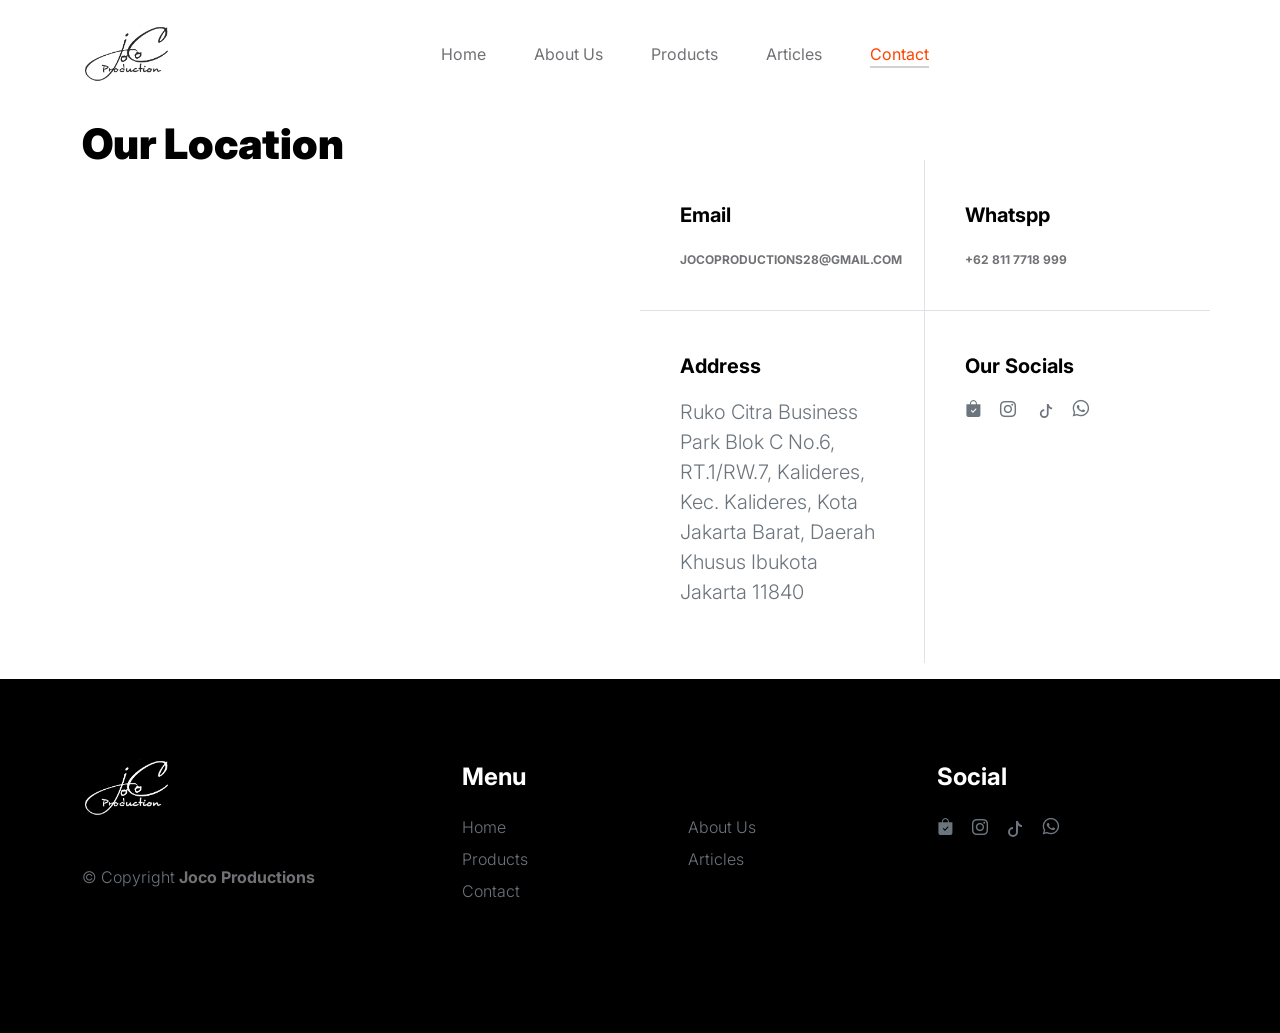
<file: contact.html>
<!doctype html>
<html lang="en">
    <head>
        <meta charset="utf-8">
        <meta name="viewport" content="width=device-width, initial-scale=1">

        <meta name="description" content="">
        <meta name="author" content="">

        <title>Joco Production</title>
        <!-- logo icon -->
        <link href="img/logo/1.png" rel="icon">

        <!-- CSS FILES -->
        <link rel="preconnect" href="https://fonts.googleapis.com">

        <link rel="preconnect" href="https://fonts.gstatic.com" crossorigin>

        <link href="https://fonts.googleapis.com/css2?family=Inter:wght@100;300;400;700;900&display=swap" rel="stylesheet">

        <link href="css/bootstrap.min.css" rel="stylesheet">
        <link href="css/bootstrap-icons.css" rel="stylesheet">

        <link rel="stylesheet" href="css/slick.css"/>

        <link href="css/tooplate-little-fashion.css" rel="stylesheet">

    </head>
    
    <body>

        <section class="preloader">
            <div class="spinner">
                <span class="sk-inner-circle"></span>
            </div>
        </section>
    
        <main>

            <nav class="navbar navbar-expand-lg">
                <div class="container">
                    <button class="navbar-toggler" type="button" data-bs-toggle="collapse" data-bs-target="#navbarNav" aria-controls="navbarNav" aria-expanded="false" aria-label="Toggle navigation">
                        <span class="navbar-toggler-icon"></span>
                    </button>

                    <a class="navbar-brand" href="index.html">
                       <img src="img/logo/1.png" width="90 px" >
                    </a>

                    

                    <div class="collapse navbar-collapse" id="navbarNav">
                        <ul class="navbar-nav mx-auto">
                            <li class="nav-item">
                                <a class="nav-link " href="index.html">Home</a>
                            </li>

                            <li class="nav-item">
                                <a class="nav-link" href="about.html">About Us</a>
                            </li>

                            <li class="nav-item">
                                <a class="nav-link" href="products.html">Products</a>
                            </li>

                            <li class="nav-item">
                                <a class="nav-link" href="article.html">Articles</a>
                            </li>

                            <li class="nav-item">
                                <a class="nav-link active" href="contact.html">Contact</a>
                            </li>
                        </ul>
                        
                    </div>
                </div>
            </nav>



            <section class="contact section-padding">
                <div class="container">
                    <div class="row">
                        
                        <div class="col-lg-6 col-12">
                            <h2 class="mb-4">Our Location</h2>

                            <div class="row-fluid mb-4">
        <div class="span8">

          <iframe src="https://www.google.com/maps/embed?pb=!1m18!1m12!1m3!1d3966.9008033257583!2d106.69775829999999!3d-6.1440247!2m3!1f0!2f0!3f0!3m2!1i1024!2i768!4f13.1!3m3!1m2!1s0x2e69f91ab2d7b813%3A0xb3e711eb72197e05!2sPT.%20Inti%20Sukses%20Cemerlang%20(ISC%20INK)!5e0!3m2!1sen!2sid!4v1677599016297!5m2!1sen!2sid" width="600" height="450" style="border:0;" allowfullscreen="" loading="lazy" referrerpolicy="no-referrer-when-downgrade"" width="100%" height="350" style="border:0;" allowfullscreen="" loading="lazy" referrerpolicy="no-referrer-when-downgrade"></iframe>
      </div>
      
        
      </div>
                        </div>

                        <div class="col-lg-6 col-12 mt-5 ms-auto">
                            <div class="row">
                                <div class="col-6 border-end contact-info">
                                    <h6 class="mb-3">Email</h6>

                                    <a href="mailto:jocoproductions28@gmail.com" class="custom-link">
                                        jocoproductions28@gmail.com
                                        <i class="bi-arrow-right ms-2"></i>
                                    </a>
                                </div>

                                <div class="col-6 contact-info">
                                	<h6 class="mb-3">Whatspp</h6>

                                    <a href="https://wa.widget.web.id/fce54a" class="custom-link" target="_blank" class="custom-link">
                                   
                                        +62 811 7718 999
                                        <i class="bi-arrow-right ms-2"></i>
                                    </a>
                                </div>

                                <div class="col-6 border-top border-end contact-info">
                                    <h6 class="mb-3">Address</h6>

                                    <p class="text-muted">Ruko Citra Business Park Blok C No.6,
           RT.1/RW.7, Kalideres, Kec. Kalideres, Kota Jakarta Barat, 
           Daerah Khusus Ibukota Jakarta 11840</p>
                                </div>

                                <div class="col-6 border-top contact-info">
                                    <h6 class="mb-3">Our Socials</h6>

                                    <ul class="social-icon">

                                        <li><a href="https://shopee.co.id/jocoproductions?page=0&shopCollection=244162447" target="_blank" class="social-icon-link bi-bag-check-fill"></a></li>

                                       

                                        <li><a href="https://instagram.com/jocoproduction.id?igshid=YmMyMTA2M2Y=" class="social-icon-link bi-instagram" target="_blank"></a></li>


                                        <li><a href="https://www.tiktok.com/@jocoproduction?_t=8aG5jPYKfc9&_r=1" class="social-icon-link bi bi-tiktok" target="_blank"> <svg xmlns="http://www.w3.org/2000/svg" width="14" height="14" fill="currentColor" class="bi bi-tiktok" viewBox="0 0 16 16">
  <path d="M9 0h1.98c.144.715.54 1.617 1.235 2.512C12.895 3.389 13.797 4 15 4v2c-1.753 0-3.07-.814-4-1.829V11a5 5 0 1 1-5-5v2a3 3 0 1 0 3 3V0Z"/>
</svg></a></li>
                                        


                                        <li><a href="https://wa.widget.web.id/fce54a" target="_blank" class="social-icon-link bi-whatsapp"></a></li>
                                    </ul>
                                </div>
                            </div>
                        </div>

                    </div>
                </div>
            </section>
        </main>

       <footer class="site-footer">
            <div class="container">
                <div class="row">

                    <div class="col-lg-3 col-10 me-auto mb-4">
                        <a class="navbar-brand" href="index.html">
                       <img src="img/logo/2.png" width="90 px" >
                    </a>
                        <p class="copyright-text text-muted mt-lg-5 mb-4 mb-lg-0">© Copyright <a href="index.html"> <strong>Joco Productions</strong></p>
                        <br>
                        <p class="copyright-text"><a href="https://www.tooplate.com/" target="_blank"></a></p>
                    </div>

                    <div class="col-lg-5 col-8">
                        <h5 class="text-white mb-3">Menu</h5>

                        <ul class="footer-menu d-flex flex-wrap">
                            <li class="footer-menu-item"><a href="index.html" class="footer-menu-link">Home</a></li>
                            <li class="footer-menu-item"><a href="about.html" class="footer-menu-link">About Us</a></li>

                            <li class="footer-menu-item"><a href="products.html" class="footer-menu-link">Products</a></li>

                            <li class="footer-menu-item"><a href="article.html" class="footer-menu-link">Articles</a></li>

                            <li class="footer-menu-item"><a href="contact.html" class="footer-menu-link">Contact</a></li>
                        </ul>
                    </div>

                    <div class="col-lg-3 col-4">
                        <h5 class="text-white mb-3">Social</h5>

                        <ul class="social-icon">

                            <li><a href="https://shopee.co.id/jocoproductions?page=0&shopCollection=244162447" target="_blank" class="social-icon-link bi-bag-check-fill"></a></li>


                            <li><a href="https://instagram.com/jocoproduction.id?igshid=YmMyMTA2M2Y=" class="social-icon-link bi-instagram" target="_blank"></a></li>

                            <li><a href="https://www.tiktok.com/@jocoproduction?_t=8aG5jPYKfc9&_r=1" class="social-icon-link bi-tiktok" target="_blank"><svg xmlns="http://www.w3.org/2000/svg" width="16" height="16" fill="currentColor" class="bi bi-tiktok" viewBox="0 0 16 16">
  <path d="M9 0h1.98c.144.715.54 1.617 1.235 2.512C12.895 3.389 13.797 4 15 4v2c-1.753 0-3.07-.814-4-1.829V11a5 5 0 1 1-5-5v2a3 3 0 1 0 3 3V0Z"/>
</svg></a></li>

                            <li><a href="https://wa.widget.web.id/b0848e" target="_blank" class="social-icon-link bi-whatsapp"></a></li>
                        </ul>
                    </div>

                </div>
            </div>
        </footer>

        <!-- JAVASCRIPT FILES -->
        <script src="js/jquery.min.js"></script>
        <script src="js/bootstrap.bundle.min.js"></script>
        <script src="js/Headroom.js"></script>
        <script src="js/jQuery.headroom.js"></script>
        <script src="js/slick.min.js"></script>
        <script src="js/custom.js"></script>
    </body>
</html>
</file>
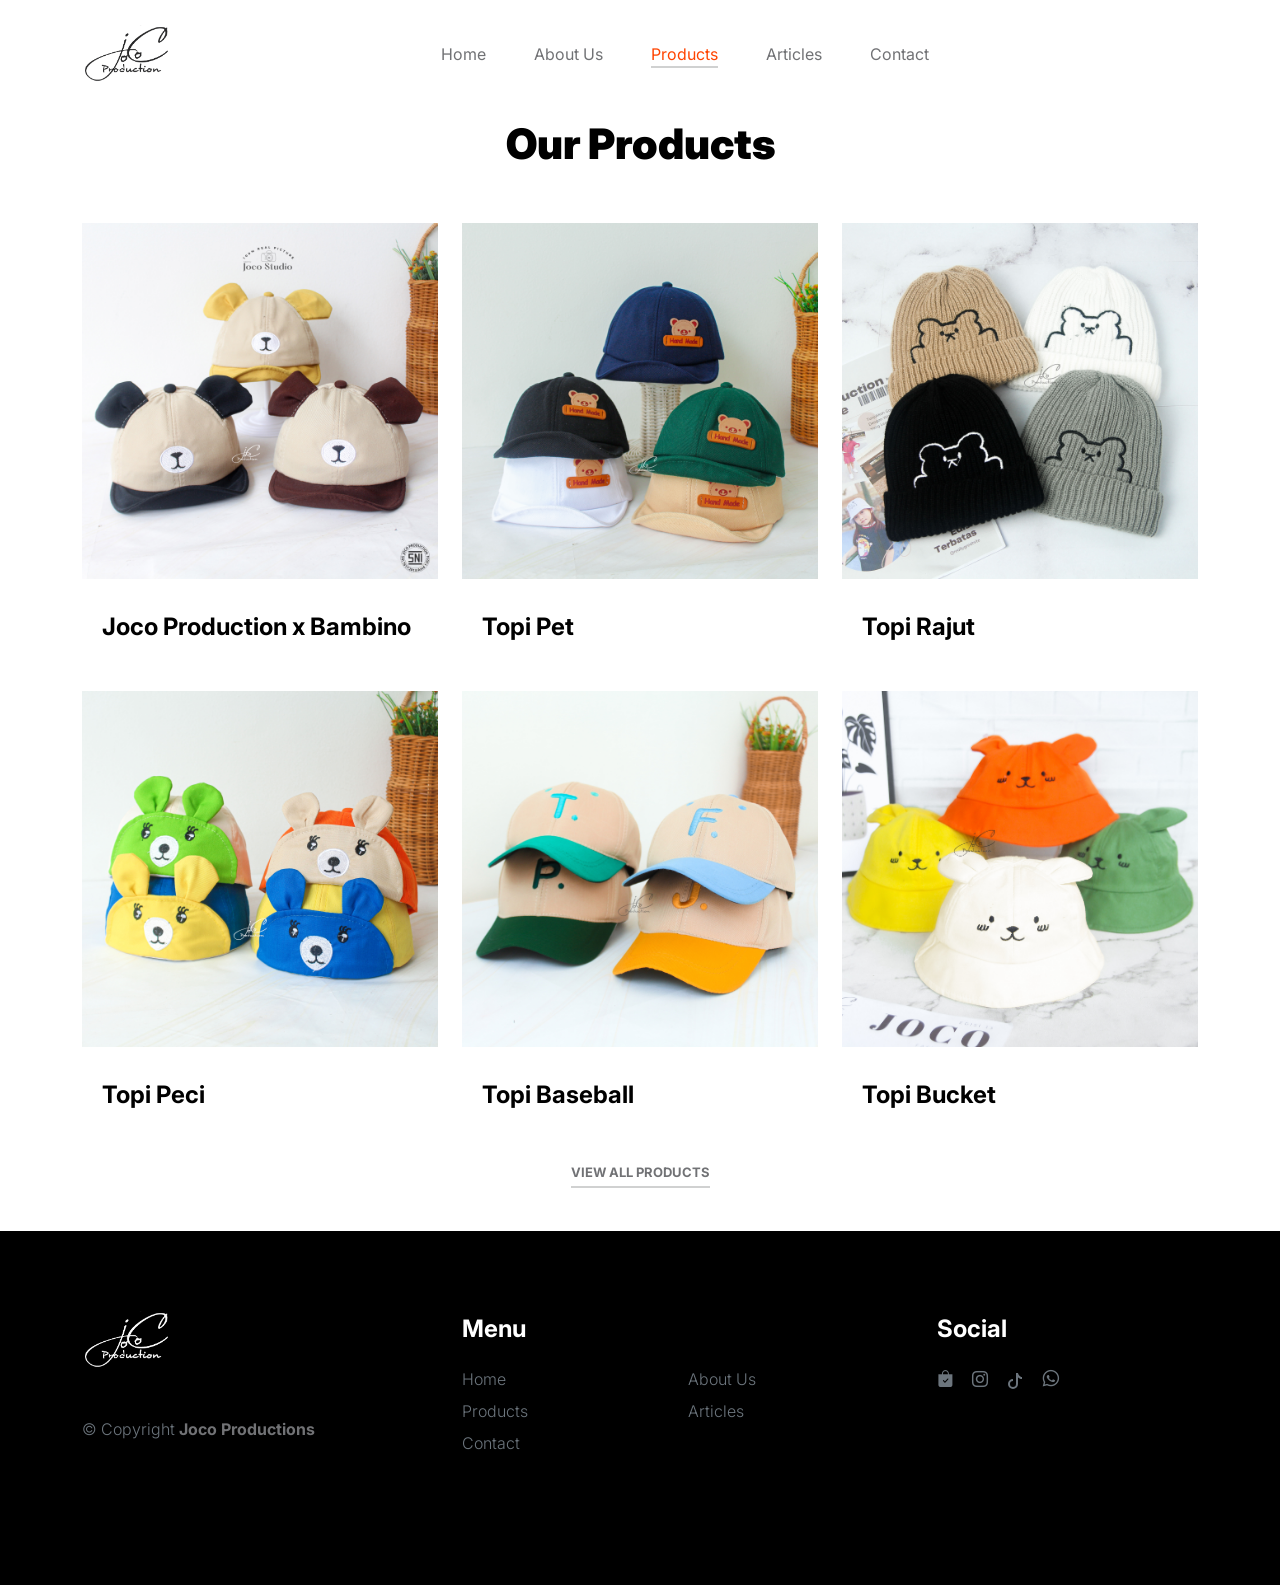
<file: products.html>
<!doctype html>
<!doctype html>
<html lang="en">
    <head>
        <meta charset="utf-8">
        <meta name="viewport" content="width=device-width, initial-scale=1">

        <meta name="description" content="">
        <meta name="author" content="">

        <title>Joco Production</title>
        <!-- logo icon -->
        <link href="img/logo/1.png" rel="icon">

        <!-- CSS FILES -->
        <link rel="preconnect" href="https://fonts.googleapis.com">

        <link rel="preconnect" href="https://fonts.gstatic.com" crossorigin>

        <link href="https://fonts.googleapis.com/css2?family=Inter:wght@100;300;400;700;900&display=swap" rel="stylesheet">

        <link href="css/bootstrap.min.css" rel="stylesheet">
        <link href="css/bootstrap-icons.css" rel="stylesheet">

        <link rel="stylesheet" href="css/slick.css"/>

        <link href="css/tooplate-little-fashion.css" rel="stylesheet">

    </head>
    
    <body>

        <section class="preloader">
            <div class="spinner">
                <span class="sk-inner-circle"></span>
            </div>
        </section>
    
        <main>

            <nav class="navbar navbar-expand-lg">
                <div class="container">
                    <button class="navbar-toggler" type="button" data-bs-toggle="collapse" data-bs-target="#navbarNav" aria-controls="navbarNav" aria-expanded="false" aria-label="Toggle navigation">
                        <span class="navbar-toggler-icon"></span>
                    </button>

                    <a class="navbar-brand" href="index.html">
                       <img src="img/logo/1.png" width="90 px" >
                    </a>

                    

                    <div class="collapse navbar-collapse" id="navbarNav">
                        <ul class="navbar-nav mx-auto">
                            <li class="nav-item">
                                <a class="nav-link " href="index.html">Home</a>
                            </li>

                            <li class="nav-item">
                                <a class="nav-link" href="about.html">About Us</a>
                            </li>

                            <li class="nav-item">
                                <a class="nav-link active" href="products.html">Products</a>
                            </li>

                            <li class="nav-item">
                                <a class="nav-link" href="article.html">Articles</a>
                            </li>

                            <li class="nav-item">
                                <a class="nav-link" href="contact.html">Contact</a>
                            </li>
                        </ul>
                        
                    </div>
                </div>
            </nav>



            <section class="featured-product section-padding">
                <div class="container">
                    <div class="row">
                        
                        <div class="col-12 text-center">
                            <h2 class="mb-5">Our Products</h2>
                        </div>


  <div class="col-lg-4 col-12">
                            <div class="product-thumb">
                                <a href="https://shopee.co.id/jocoproductions?shopCollection=244162447#product_list" target="_blank" >
                                    <img src="img/kat/1.jpg" class="img-fluid product-image" alt="">
                                </a>

                                <div class="product-info d-flex">
                                    <div>
                                        <h5 class="product-title mb-0">
                                            <a href="https://shopee.co.id/jocoproductions?page=0&shopCollection=244162447#product_list" target="_blank" class="product-title-link">Joco Production x Bambino</a>
                                        </h5>

                                        <p class="product-p"></p>
                                    </div>

                                    <small class="product-price text-muted ms-auto mt-auto mb-5"></small>
                                </div>
                            </div>
                        </div>
                                                <div class="col-lg-4 col-12">
                            <div class="product-thumb">
                                <a href="https://shopee.co.id/jocoproductions?page=0&shopCollection=135836778#product_list" target="_blank">
                                    <img src="img/kat/2.jpg" class="img-fluid product-image" alt="">
                                </a>

                                <div class="product-info d-flex">
                                    <div>
                                        <h5 class="product-title mb-0">
                                            <a href="https://shopee.co.id/jocoproductions?page=0&shopCollection=135836778#product_list" target="_blank" class="product-title-link">Topi Pet</a>
                                        </h5>

                                        <p class="product-p"></p>
                                    </div>

                                    <small class="product-price text-muted ms-auto mt-auto mb-5"></small>
                                </div>
                            </div>
                        </div>
                                                <div class="col-lg-4 col-12">
                            <div class="product-thumb">
                                <a href="https://shopee.co.id/jocoproductions?page=0&shopCollection=135823531#product_list" target="_blank">
                                    <img src="img/kat/3.jpg" class="img-fluid product-image" alt="">
                                </a>

                                <div class="product-info d-flex">
                                    <div>
                                        <h5 class="product-title mb-0">
                                            <a href="https://shopee.co.id/jocoproductions?page=0&shopCollection=135823531#product_list" target="_blank" class="product-title-link">Topi Rajut</a>
                                        </h5>

                                        <p class="product-p"></p>
                                    </div>

                                    <small class="product-price text-muted ms-auto mt-auto mb-5"></small>
                                </div>
                            </div>
                        </div>
                                                <div class="col-lg-4 col-12">
                            <div class="product-thumb">
                                <a href="https://shopee.co.id/jocoproductions?page=0&shopCollection=135823441#product_list" target="_blank">
                                    <img src="img/kat/4.jpg" class="img-fluid product-image" alt="">
                                </a>

                                <div class="product-info d-flex">
                                    <div>
                                        <h5 class="product-title mb-0">
                                            <a href="https://shopee.co.id/jocoproductions?page=0&shopCollection=135823441#product_list" target="_blank" class="product-title-link">Topi Peci</a>
                                        </h5>

                                        <p class="product-p"></p>
                                    </div>

                                    <small class="product-price text-muted ms-auto mt-auto mb-5"></small>
                                </div>
                            </div>
                        </div>
                                                <div class="col-lg-4 col-12">
                            <div class="product-thumb">
                                <a href="https://shopee.co.id/jocoproductions?page=0&shopCollection=135823393#product_list" target="_blank">
                                    <img src="img/kat/5.jpg" class="img-fluid product-image" alt="">
                                </a>

                                <div class="product-info d-flex">
                                    <div>
                                        <h5 class="product-title mb-0">
                                            <a href="https://shopee.co.id/jocoproductions?page=0&shopCollection=135823393#product_list" target="_blank" class="product-title-link">Topi Baseball</a>
                                        </h5>

                                        <p class="product-p"></p>
                                    </div>

                                    <small class="product-price text-muted ms-auto mt-auto mb-5"></small>
                                </div>
                            </div>
                        </div>
                                                <div class="col-lg-4 col-12">
                            <div class="product-thumb">
                                <a href="https://shopee.co.id/jocoproductions?page=0&shopCollection=135823366#product_list" target="_blank">
                                    <img src="img/kat/6.jpg" class="img-fluid product-image" alt="">
                                </a>

                                <div class="product-info d-flex">
                                    <div>
                                        <h5 class="product-title mb-0">
                                            <a href="https://shopee.co.id/jocoproductions?page=0&shopCollection=135823366#product_list" target="_blank" class="product-title-link">Topi Bucket</a>
                                        </h5>

                                        <p class="product-p"></p>
                                    </div>

                                    <small class="product-price text-muted ms-auto mt-auto mb-5"></small>
                                </div>
                            </div>
                        </div>


                        <div class="col-12 text-center">
                            <a href="https://shopee.co.id/jocoproductions?page=0&shopCollection=244162447" target="_blank" class="view-all">View All Products</a>
                        </div>
                        <br>
                        <br>
                        <br>

                    </div>
                </div>
            </section>

        </main>

       <footer class="site-footer">
            <div class="container">
                <div class="row">

                    <div class="col-lg-3 col-10 me-auto mb-4">
                        <a class="navbar-brand" href="index.html">
                       <img src="img/logo/2.png" width="90 px" >
                    </a>
                        <p class="copyright-text text-muted mt-lg-5 mb-4 mb-lg-0">© Copyright <a href="index.html"> <strong>Joco Productions</strong></p>
                        <br>
                        <p class="copyright-text"><a href="https://www.tooplate.com/" target="_blank"></a></p>
                    </div>

                    <div class="col-lg-5 col-8">
                        <h5 class="text-white mb-3">Menu</h5>

                        <ul class="footer-menu d-flex flex-wrap">
                            <li class="footer-menu-item"><a href="index.html" class="footer-menu-link">Home</a></li>
                            <li class="footer-menu-item"><a href="about.html" class="footer-menu-link">About Us</a></li>

                            <li class="footer-menu-item"><a href="products.html" class="footer-menu-link">Products</a></li>

                            <li class="footer-menu-item"><a href="article.html" class="footer-menu-link">Articles</a></li>

                            <li class="footer-menu-item"><a href="contact.html" class="footer-menu-link">Contact</a></li>
                        </ul>
                    </div>

                    <div class="col-lg-3 col-4">
                        <h5 class="text-white mb-3">Social</h5>

                        <ul class="social-icon">

                            <li><a href="https://shopee.co.id/jocoproductions?page=0&shopCollection=244162447" target="_blank" class="social-icon-link bi-bag-check-fill"></a></li>


                            <li><a href="https://instagram.com/jocoproduction.id?igshid=YmMyMTA2M2Y=" class="social-icon-link bi-instagram" target="_blank"></a></li>

                            <li><a href="https://www.tiktok.com/@jocoproduction?_t=8aG5jPYKfc9&_r=1" class="social-icon-link bi-tiktok" target="_blank"><svg xmlns="http://www.w3.org/2000/svg" width="16" height="16" fill="currentColor" class="bi bi-tiktok" viewBox="0 0 16 16">
  <path d="M9 0h1.98c.144.715.54 1.617 1.235 2.512C12.895 3.389 13.797 4 15 4v2c-1.753 0-3.07-.814-4-1.829V11a5 5 0 1 1-5-5v2a3 3 0 1 0 3 3V0Z"/>
</svg></a></li>

                            <li><a href="https://wa.widget.web.id/b0848e" target="_blank" class="social-icon-link bi-whatsapp"></a></li>
                        </ul>
                    </div>

                </div>
            </div>
        </footer>
        <!-- JAVASCRIPT FILES -->
        <script src="js/jquery.min.js"></script>
        <script src="js/bootstrap.bundle.min.js"></script>
        <script src="js/Headroom.js"></script>
        <script src="js/jQuery.headroom.js"></script>
        <script src="js/slick.min.js"></script>
        <script src="js/custom.js"></script>

    </body>
</html>
</file>
<file: css/tooplate-little-fashion.css>
/*

Tooplate 2127 Little Fashion

https://www.tooplate.com/view/2127-little-fashion

*/


/*---------------------------------------
  CUSTOM PROPERTIES ( VARIABLES )             
-----------------------------------------*/
:root {
  --white-color:                #FFFFFF;
  --primary-color:              #FF4400;
  --section-bg-color:           #f0f8ff;
  --dark-color:                 #000000;
  --grey-color:                 #d0d1d1;
  --p-color:                    #717275;

  --body-font-family:           'Inter', sans-serif;

  --h5-font-size:               24px;
  --p-font-size:                20px;
  --copyright-text-font-size:   16px;
  --product-link-font-size:     14px;
  --custom-link-font-size:      12px;

  --font-weight-thin:           100;
  --font-weight-light:          300;
  --font-weight-normal:         400;
  --font-weight-bold:           700;
  --font-weight-black:          900;
}

body,
html {
  height: 100%;
}

html {
  scroll-behavior: smooth;
}

@media screen and (prefers-reduced-motion: reduce) {
  html {
    scroll-behavior: auto;
  }
}

body {
    background: var(--white-color);
    font-family: var(--body-font-family);    
    position: relative;
}

/*---------------------------------------
  TYPOGRAPHY               
-----------------------------------------*/

h2,
h3,
h4,
h5,
h6 {
  color: var(--dark-color);
  line-height: inherit;
}

h1,
h2,
h3,
h4,
h5,
h6 {
  font-weight: var(--font-weight-bold);
}

h1,
h2 {
  font-weight: var(--font-weight-black);
}

h1 {
  font-size: 64px;
  line-height: normal;
}

h2 {
  font-size: 42px;
}

h3 {
  font-size: 36px;
}

h4 {
  font-size: 32px;
}

h5 {
  font-size: 24px;
}

h6 {
  font-size: 20px;
}

p {
  color: var(--p-color);
  font-size: var(--p-font-size);
  font-weight: var(--font-weight-light);
}

a, 
button {
  touch-action: manipulation;
  transition: all 0.3s;
}

a {
  color: var(--p-color);
  text-decoration: none;
}

a:hover {
  color: var(--primary-color);
}

.text-primary {
  color: var(--primary-color) !important;
}

::selection {
  background: var(--primary-color);
  color: var(--white-color);
}

/*---------------------------------------
  CUSTOM LINK               
-----------------------------------------*/
.custom-link {
  color: var(--p-color);
  font-size: var(--custom-link-font-size);
  font-weight: var(--font-weight-bold);
  text-transform: uppercase;
  position: relative;
}

.custom-link i {
  position: absolute;
  opacity: 0;
  bottom: 0;
  left: 100%;
  transition: all 0.3s;
  line-height: normal;
}

.custom-link:hover i {
  opacity: 1;
  left: 101%;
}

.lead {
  font-size: 1.5rem;
  font-weight: var(--font-weight-thin);
}

b,
strong {
  font-weight: var(--font-weight-bold);
}

/*---------------------------------------
  PRE LOADER               
-----------------------------------------*/
.preloader {
  position: fixed;
  top: 0;
  left: 0;
  width: 100%;
  height: 100%;
  z-index: 99999;
  display: flex;
  flex-flow: row nowrap;
  justify-content: center;
  align-items: center;
  background: none repeat scroll 0 0 var(--white-color);
}

.spinner {
  border: 1px solid transparent;
  border-radius: 5px;
  position: relative;
}

.spinner::before {
  content: '';
  box-sizing: border-box;
  position: absolute;
  top: 50%;
  left: 50%;
  width: 45px;
  height: 45px;
  margin-top: -10px;
  margin-left: -23px;
  border-radius: 50%;
  border: 1px solid #959595;
  border-top-color: var(--white-color);
  animation: spinner .9s linear infinite;
}

@keyframes spinner {
  to {transform: rotate(360deg);}
}

/*---------------------------------------
  CUSTOM BUTTON & ICON              
-----------------------------------------*/
.custom-btn {
  background: var(--dark-color);
  border-radius: 50px;
  color: var(--white-color);
  font-size: var(--copyright-text-font-size);
  text-transform: uppercase;
  padding: 16.50px 20px;
}

.social-btn {
  background: transparent;
  border: 1px solid var(--grey-color);
  color: var(--dark-color);
  text-transform: none;
}

.social-btn:hover {
  border-color: transparent;
}

.cart-form-select {
  border-radius: 0;
  padding-top: 15px;
  padding-bottom: 15px;
}

.cart-btn {
  border-radius: 0;
  width: 100%;
  font-size: var(--product-link-font-size);
}

.custom-btn:hover,
.slick-slideshow .custom-btn:hover {
  background: var(--primary-color);
  color: var(--white-color);
}

.custom-icon {
  color: var(--p-color);
  font-size: 24px;
}

.custom-icon {
  display: inline-block;
  vertical-align: middle;
}

.bi-bag.custom-icon {
  font-size: 17px;
}

.featured-icon {
  color: var(--grey-color);
  font-size: 52px;
}

/*---------------------------------------
  DIV SEPARATOR               
-----------------------------------------*/
.div-separator {
  position: relative;
}

.div-separator::before {
  content: "";
  height: 1px;
  background: var(--grey-color);
  display: block;
  width: 100%;
}

.div-separator span {
  position: absolute;
  top: 50%;
  margin-left: -22.5px;
  left: 50%;
  text-align: center;
  background: var(--white-color);
  margin-top: -11px;
  color: var(--dark-color);
  font-weight: var(--font-weight-bold);
  font-size: 14px;
  width: 35px;
  text-transform: uppercase;
}

/*---------------------------------------
  FULL IMAGE               
-----------------------------------------*/
.full-image-img {
  display: block;
  position: absolute;
  z-index: -1;
  right: 0;
  width: 100%;
  bottom: -120px;
  min-width: 650px;
}

@media (min-width: 1600px) {
  .full-image-img {
    bottom: -200px;
  }
}

/*---------------------------------------
  NAVIGATION               
-----------------------------------------*/
.navbar {
  background: var(--white-color);
  position: fixed;
  top: 0;
  right: 0;
  left: 0;
  padding: 25px 0;
  z-index: 2;
  will-change: transform;
  transition: transform 300ms linear;
}

.navbar span, h2 span, h4 span {
	color: var(--primary-color);
}

.navbar.headroom--not-top {
  padding: 20px 0;
}

.headroom--pinned {
  transform: translate(0, 0);
}

.headroom--unpinned {
  transform: translate(0, -150%);
}

.navbar-brand {
  color: var(--dark-color);
  font-size: 24px;
  font-weight: var(--font-weight-light);
  margin: 0;
  padding: 0;
}

.navbar-expand-lg .navbar-nav .nav-link {
  display: inline-block;
  padding: 0;
  margin-right: 1.5rem;
  margin-left: 1.5rem;
}

.nav-link {
  color: var(--p-color);
  font-size: 16px;
  position: relative;
}

.navbar .nav-link::after {
  position: absolute;
  top: 100%;
  left: 0;
  width: 100%;
  height: 2px;
  background: var(--grey-color);
  content: '';
  opacity: 0;
  -webkit-transition: opacity 0.3s, -webkit-transform 0.3s;
  -moz-transition: opacity 0.3s, -moz-transform 0.3s;
  transition: opacity 0.3s, transform 0.3s;
  -webkit-transform: translateY(10px);
  -moz-transform: translateY(10px);
  transform: translateY(10px);
}

.navbar .nav-link.active::after, 
.navbar .nav-link:hover::after {
  opacity: 1;
  -webkit-transform: translateY(0px);
  -moz-transform: translateY(0px);
  transform: translateY(0px);
}

.navbar .nav-link.active,
.navbar .nav-link:hover {
  color: var(--primary-color);
}

.nav-link:focus, 
.nav-link:hover {
  color: var(--p-color);
}

.navbar-toggler {
  border: 0;
  padding: 0;
  cursor: pointer;
  margin: 0;
  width: 30px;
  height: 35px;
  outline: none;
}

.navbar-toggler:focus {
  outline: none;
  box-shadow: none;
}

.navbar-toggler[aria-expanded="true"] .navbar-toggler-icon {
  background: transparent;
}

.navbar-toggler[aria-expanded="true"] .navbar-toggler-icon:before,
.navbar-toggler[aria-expanded="true"] .navbar-toggler-icon:after {
  transition: top 300ms 50ms ease, -webkit-transform 300ms 350ms ease;
  transition: top 300ms 50ms ease, transform 300ms 350ms ease;
  transition: top 300ms 50ms ease, transform 300ms 350ms ease, -webkit-transform 300ms 350ms ease;
  top: 0;
}

.navbar-toggler[aria-expanded="true"] .navbar-toggler-icon:before {
  transform: rotate(45deg);
}

.navbar-toggler[aria-expanded="true"] .navbar-toggler-icon:after {
  transform: rotate(-45deg);
}

.navbar-toggler .navbar-toggler-icon {
  background: var(--dark-color);
  transition: background 10ms 300ms ease;
  display: block;
  width: 30px;
  height: 2px;
  position: relative;
}

.navbar-toggler .navbar-toggler-icon::before,
.navbar-toggler .navbar-toggler-icon::after {
  transition: top 300ms 350ms ease, -webkit-transform 300ms 50ms ease;
  transition: top 300ms 350ms ease, transform 300ms 50ms ease;
  transition: top 300ms 350ms ease, transform 300ms 50ms ease, -webkit-transform 300ms 50ms ease;
  position: absolute;
  right: 0;
  left: 0;
  background: var(--dark-color);
  width: 30px;
  height: 2px;
  content: '';
}

.navbar-toggler .navbar-toggler-icon:before {
  top: -8px;
}

.navbar-toggler .navbar-toggler-icon:after {
  top: 8px;
}
/*--------------------------------------------------------------
# Intro Section
--------------------------------------------------------------*/

#intro {
  display: table;
  width: 100%;
  height: 100vh;
  background: #000;
}

#intro .carousel-item {
  width: 100%;
  height: 100vh;
  background-size: cover;
  background-position: center;
  background-repeat: no-repeat;
}

#intro .carousel-item::before {
  content: '';
  background-color: rgba(0, 0, 0, 0.7);
  position: absolute;
  height: 100%;
  width: 100%;
  top: 0;
  right: 0;
  left: 0;
  bottom: 0;
}

#intro .carousel-container {
  display: -webkit-box;
  display: -webkit-flex;
  display: -ms-flexbox;
  display: flex;
  -webkit-box-pack: center;
  -webkit-justify-content: center;
  -ms-flex-pack: center;
  justify-content: center;
  -webkit-box-align: center;
  -webkit-align-items: center;
  -ms-flex-align: center;
  align-items: center;
  position: absolute;
  bottom: 0;
  top: 0;
  left: 0;
  right: 0;
}

#intro .carousel-background img {
  max-width: 100%;
}

#intro .carousel-content {
  text-align: center;
}

#intro h2 {
  color: #fff;
  margin-bottom: 30px;
  font-size: 48px;
  font-weight: 700;
}

#intro p {
  width: 80%;
  margin: 0 auto 30px auto;
  color: #fff;
}

#intro .carousel-fade {
  overflow: hidden;
}

#intro .carousel-fade .carousel-inner .carousel-item {
  transition-property: opacity;
}

#intro .carousel-fade .carousel-inner .carousel-item,
#intro .carousel-fade .carousel-inner .active.carousel-item-left,
#intro .carousel-fade .carousel-inner .active.carousel-item-right {
  opacity: 0;
}

#intro .carousel-fade .carousel-inner .active,
#intro .carousel-fade .carousel-inner .carousel-item-next.carousel-item-left,
#intro .carousel-fade .carousel-inner .carousel-item-prev.carousel-item-right {
  opacity: 1;
  transition: 0.5s;
}

#intro .carousel-fade .carousel-inner .carousel-item-next,
#intro .carousel-fade .carousel-inner .carousel-item-prev,
#intro .carousel-fade .carousel-inner .active.carousel-item-left,
#intro .carousel-fade .carousel-inner .active.carousel-item-right {
  left: 0;
  -webkit-transform: translate3d(0, 0, 0);
  transform: translate3d(0, 0, 0);
}

#intro .carousel-control-prev,
#intro .carousel-control-next {
  width: 10%;
}

#intro .carousel-control-next-icon,
#intro .carousel-control-prev-icon {
  background: none;
  font-size: 32px;
  line-height: 1;
}

#intro .carousel-indicators li {
  cursor: pointer;
}

#intro .btn-get-started {
  font-family: "Montserrat", sans-serif;
  font-weight: 500;
  font-size: 16px;
  letter-spacing: 1px;
  display: inline-block;
  padding: 8px 32px;
  border-radius: 50px;
  transition: 0.5s;
  margin: 10px;
  color: #fff;
  background: #18d26e;
}

#intro .btn-get-started:hover {
  background: #fff;
  color: #18d26e;
}

/*---------------------------------------
  SITE HEADER              
-----------------------------------------*/
.site-header {
  background-color: var(--section-bg-color);
  position: relative;
  overflow: hidden;
  margin-top: 86px;
}

.site-header.section-padding {
  padding-top: 7rem;
  padding-bottom: 7rem;
}

.site-header.section-padding-img {
  padding-top: 10rem;
  padding-bottom: 10rem;
}

.header-image {
  position: absolute;
  top: 0;
  right: 0;
  width: 50%;
  height: 100%;
  object-fit: cover;
}

/*---------------------------------------
  SLICK SLIDESHOW               
-----------------------------------------*/
@media (min-width: 1920px) {
  .slick-slideshow {
    height: 100vh;
  }
}

.slick-slideshow {
  margin-top: 86px;
}

.slick-title {
  color: var(--white-color);
}

.slick-custom {
  position: relative;
}

.slick-custom img {
  width: 100%;
  object-fit: cover;
}

.slick-bottom {
  background: linear-gradient(to top, var(--dark-color), transparent 0%);
  position: absolute;
  z-index: 2;
  bottom: 0;
  right: 0;
  left: 0;
  width: 100%;
  height: 100%;
}

.slick-bottom .container {
  position: absolute;
  top: 89%;
  left: 105%;
  transform: translate(-50%, -40%);
}

.slick-overlay {
  background: linear-gradient(to top, #000, transparent 120%);
  position: absolute;
  top: 0;
  right: 0;
  bottom: 0;
  left: 0;
}

.slick-slideshow .custom-btn {
  font-weight: var(--font-weight-bold);
  display: inline-block;
  padding-right: 32px;
  padding-left: 32px;
}

@media (min-width: 576px) {
  .slick-slideshow .slick-dots {
    max-width: 540px;
  }
}

@media (min-width: 768px) {
  .slick-slideshow .slick-dots {
    max-width: 720px;
  }
}

@media (min-width: 992px) {
  .slick-slideshow .slick-dots {
    max-width: 960px;
  }
}

@media (min-width: 1200px) {
  .slick-slideshow .slick-dots {
    max-width: 1140px;
  }
}

@media (min-width: 1400px) {
  .slick-slideshow .slick-dots {
    max-width: 1320px;
  }
}

.slick-slideshow .slick-dots {
  position: absolute;
  z-index: 2;
  top: 50%;
  left: 0;
  right: 0;
  transform: translate(0, -50%);
  margin: 0 auto;
  padding: 0;
}

.slick-slideshow .slick-dots li {
  background: transparent;
  border: 5px solid #FF5757 ;
  /* border: 5px solid rgba(255, 255, 255, 0.35); */
  border-radius: 100%;
  display: block;
  width: 30px;
  height: 30px;
  margin: 10px;
  padding: 5px;
  margin-left: auto;
  cursor: pointer;
}

.slick-slideshow .slick-dots button {
  background: transparent;
  border: none;
  color: transparent;
  display: block;
  width: 100%;
  height: 0;
  margin: 0;
  padding: 0;
  outline: none;
  height: 0;
}

.slick-slideshow .slick-dots li:hover,
.slick-slideshow .slick-dots .slick-active {
background: #004AAD;
/*  background: var(--white-color);*/
}

/*---------------------------------------
  CUSTOM CIRCLE IMAGES               
-----------------------------------------*/

.custom-circle-image {
  border-radius: 100px;
  width: 55px;
  height: 55px;
}

.custom-circle-image.team-image {
  width: 85px;
  height: 85px;
}

/*---------------------------------------
  TESTIMONIAL               
-----------------------------------------*/
.slick-testimonial .slick-list,
.slick-testimonial .slick-track {
  height: 100%;
}

.slick-testimonial {
  margin: auto;
}

.slick-testimonial-caption {
  quotes: '❝' '❞';
  position: relative;
  padding: 5rem 7rem;
}

.slick-testimonial-caption::before {
  content: open-quote;
  display: inline-block;
  color: var(--primary-color);
  font-family: auto;
  font-size: 100px;
  height: 0;
  position: absolute;
  top: 0;
  left: 0;
}

.slick-testimonial .slick-dots {
  text-align: center;
}

.slick-testimonial .slick-dots li {
  background: var(--grey-color);
  display: inline-block;
  vertical-align: top;
  width: 16%;
  height: 1px;
}

.slick-testimonial .slick-dots button {
  background: transparent;
  border: none;
  color: transparent;
  display: block;
  width: 100%;
  height: 0;
  margin: 0;
  padding: 0;
}

.slick-testimonial .slick-dots li:hover,
.slick-testimonial .slick-dots .slick-active {
  background: var(--dark-color);
}

/*---------------------------------------
  SECTION               
-----------------------------------------*/
section {
  content-visibility: auto;
  contain-intrinsic-size: 700px;
}

.section-padding {
  padding-top: 7rem;
  padding-bottom: 0rem;
}

.featured {
  background: var(--section-bg-color);
}

/*---------------------------------------
  ABOUT               
-----------------------------------------*/
.about .nav-pills .nav-item {
  width: 100%;
}

.about .nav-pills .nav-link {
  color: var(--grey-color);
  font-size: 18px;
  font-weight: var(--font-weight-bold);
  border-left: 1px solid var(--grey-color);
  border-radius: 0;
  padding-right: 0;
}

.about .nav-pills .nav-link:hover,
.about .nav-pills .nav-link.active, 
.about .nav-pills .show>.nav-link {
  background: transparent;
  border-left-color: var(--primary-color);
  color: var(--primary-color);
}

/*---------------------------------------
  FAQ ACCORDION               
-----------------------------------------*/
.accordion-item {
  background-color: transparent;
  border-top: 0;
  border-right: 0;
  border-left: 0;
}

.accordion-button {
  background-color: transparent;
  box-shadow: none;
}

.accordion-button:not(.collapsed) {
  background: transparent;
  box-shadow: none;
}

button:focus:not(:focus-visible) {
  border-color: transparent;
  box-shadow: none;
}

.accordion-body {
  border-top: 1px solid rgba(0,0,0,.125);
}

.accordion-button {
  font-size: 1.5rem;
  font-weight: var(--font-weight-normal);
  padding-top: 1.5rem;
  padding-right: 0;
  padding-bottom: 1.5rem;
  padding-left: 0;
}

.accordion-body {
  padding: 2rem 0;
}
/*--------------------------------------------
  EDITION 
------------------------@media (min-width: 1992px)---------------------*/


.edition { ;
  background: url("../img/sliders/4.png");
  background-size: cover;
  padding: 50px 0 60px 150px;
 
}
.edition-thumb {
  background: var(--white-color);
  position: relative;
  border-radius: .25rem;
  padding: 42px 32px;
}

.edition-info {
  width: 100%;
}

/*---------------------------------------
  TEAM MEMBERS               
-----------------------------------------*/
.team {
  background: var(--grey-color);
}

.team-thumb {
  background: var(--white-color);
  position: relative;
  border-radius: .25rem;
  padding: 42px 32px;
}

.team-info {
  width: 100%;
}

.custom-modal-btn {
  background: var(--grey-color);
  color: var(--white-color);
  position: absolute;
  top: 0;
  right: 0;
  bottom: 0;
  margin: auto 32px;
  width: 42px;
  height: 42px;
}

.modal-body {
  padding: 4rem;
}

.modal-header {
  padding-top: 7rem;
  padding-bottom: 5rem;
}

.modal-header .btn-close {
  position: absolute;
  top: 0;
  right: 0;
  font-size: 24px;
  margin: 32px;
}

#cart-modal .modal-header .btn-close {
  z-index: 2;
  margin: 22px;
}

#cart-modal .modal-header {
  border-bottom: 0;
  padding: 0;
}

#cart-modal .modal-footer {
  padding: 2rem 4rem;
}

/*---------------------------------------
  SKILL - PROGRESS BAR               
-----------------------------------------*/
.skill-thumb strong {
  display: inline-block;
  margin-bottom: 6px;
}

.skill-thumb span {
  color: var(--dark-color);
  font-size: 24px;
  font-weight: var(--font-weight-bold);
}

.skill-thumb .progress {
  background: var(--white-color);
  box-shadow: none;
  border-radius: 100px;
  height: 1px;
  margin-bottom: 16px;
}

.skill-thumb .progress .progress-bar-primary {
  background: var(--grey-color);
}

/*---------------------------------------
  PRODUCT               
-----------------------------------------*/
.front-product {
  background: var(--section-bg-color);
}

.product-thumb {
  background: var(--white-color);
  position: relative;
  transition: all 0.5s ease-out;
}

.product-image {
  transition: all 0.5s ease-out;
}

.product-thumb:hover .product-image {
  box-shadow: 0 1rem 3rem rgba(0,0,0,.175);
}

.product-top {
  position: absolute;
  top: 0;
  right: 0;
  left: 0;
  margin: 20px;
}

.product-info {
  padding: 30px 20px;
}

.product-description,
.product-cart-thumb {
  padding: 0 20px;
}

.product-icon {
  color: var(--white-color);
}

.product-title-link {
  color: var(--dark-color);
}

.product-additional-link {
  display: inline-block;
  vertical-align: top;
  font-size: var(--product-link-font-size);
  margin-top: 32px;
  margin-right: 12px;
}

.product-alert {
  background: var(--white-color);
  color: var(--p-color);
  font-size: var(--custom-link-font-size);
  font-weight: var(--font-weight-bold);
  padding: 3px 10px;
}

.product-p {
  font-size: var(--product-link-font-size);
}

.view-all {
  text-transform: uppercase;
  color: var(--p-color);
  font-size: 13px;
  font-weight: var(--font-weight-bold);
  border-bottom: 2px solid var(--grey-color);
  padding-bottom: 6px;
}

/*---------------------------------------
  CONTACT              
-----------------------------------------*/
.contact-info {
  padding: 40px;
}

.contact-form .form-control {
  border-color: var(--grey-color);
  font-weight: var(--font-weight-normal);
}

.form-floating>label {
  color: var(--grey-color);
  font-weight: var(--font-weight-normal);
}

.contact-form button[type='submit'] {
  background: var(--dark-color);
  border: none;
  border-radius: 100px;
  color: var(--white-color);
  font-weight: var(--font-weight-bold);
  text-transform: uppercase;
  padding: 16px;
}

.contact-form button[type='submit']:hover {
  background: var(--primary-color);
}

/*---------------------------------------
  SITE FOOTER               
-----------------------------------------*/
.site-footer {
  background: var(--dark-color);
  padding-top: 5rem;
  padding-bottom: 5rem;
}

.footer-menu {
  margin: 0;
  padding: 0;
}

.footer-menu-item {
  display: block;
  width: 50%;
}

.footer-menu-link {
  color: #6c757d;
  font-weight: var(--font-weight-light);
  display: inline-block;
  vertical-align: top;
  margin-top: 4px;
  margin-bottom: 4px;
}

.site-footer .social-icon-link {
  margin-top: 4px;
}

.site-footer .social-icon-link:hover,
.footer-menu-link:hover {
  color: var(--white-color);
}

.copyright-text {
  font-size: var(--copyright-text-font-size);
}

/*---------------------------------------
  SOCIAL ICON               
-----------------------------------------*/
.social-icon {
  margin: 0;
  padding: 0;
}

.social-icon li {
  list-style: none;
  display: inline-block;
  vertical-align: top;
}

.social-icon-link {
  color: #6c757d;
  font-size: 1rem;
  display: inline-block;
  vertical-align: top;
  margin-bottom: 4px;
  margin-right: 15px;
}

.social-icon-link:hover {
  color: var(--primary-color);
}

/*---------------------------------------
  RESPONSIVE STYLES               
-----------------------------------------*/
@media screen and (max-width: 1200px) {
  h1 {
    font-size: 62px;
  }
}

@media screen and (max-width: 991px) {
  h1 {
    font-size: 42px;
    margin-bottom: 0;
  }

  h2 {
    font-size: 36px;
  }

  h3 {
    font-size: 32px;
  }

  h4 {
    font-size: 28px;
  }

  h5 {
    font-size: 24px;
  }

  h6 {
    font-size: 20px;
  }

  .lead {
    font-size: 16px;
  }

  .navbar-expand-lg .navbar-nav .nav-link {
    margin-top: 1rem;
  }

  .site-header {
    background-position: bottom;
  }

  #cart-modal .modal-header .btn-close {
    margin: 22px 14px;
  }

  .custom-btn {
    font-size: 14px;
    padding: 13.5px 20px;
  }

  .slick-slideshow .custom-btn {
    padding-right: 27px;
    padding-left: 27px;
  }

  .social-login,
  .div-separator {
    width: 75% !important;
  }

  #cart-modal .modal-footer .row {
    width: 100% !important;
  }

  .site-header.section-padding,
  .section-padding {
    padding-top: 4rem;
    padding-bottom: 4rem;
  }

  .site-header-image.section-padding {
    padding-bottom: 0;
  }

  .header-info {
    padding-top: 50px;
    padding-bottom: 100px;
  }

  .header-image {
    position: relative;
    top: auto;
    bottom: 0;
    left: 0;
    width: auto;
    height: auto;
  }

  .slick-testimonial-caption {
    padding: 6rem 3rem 4rem 3rem;
  }

  .slick-slideshow .slick-dots li {
    width: 25px;
    height: 25px;
  }

  .modal-header {
    padding-top: 6rem;
    padding-bottom: 2rem;
  }

  .modal-body {
    padding: 2rem;
  }

  #cart-modal .modal-footer {
    padding-right: 0;
    padding-left: 0;
  }

  #cart-modal .modal-body {
    padding: 4rem 2rem 2rem 2rem;
  }

  .full-image-img {
    bottom: 0;
  }
}
</file>
